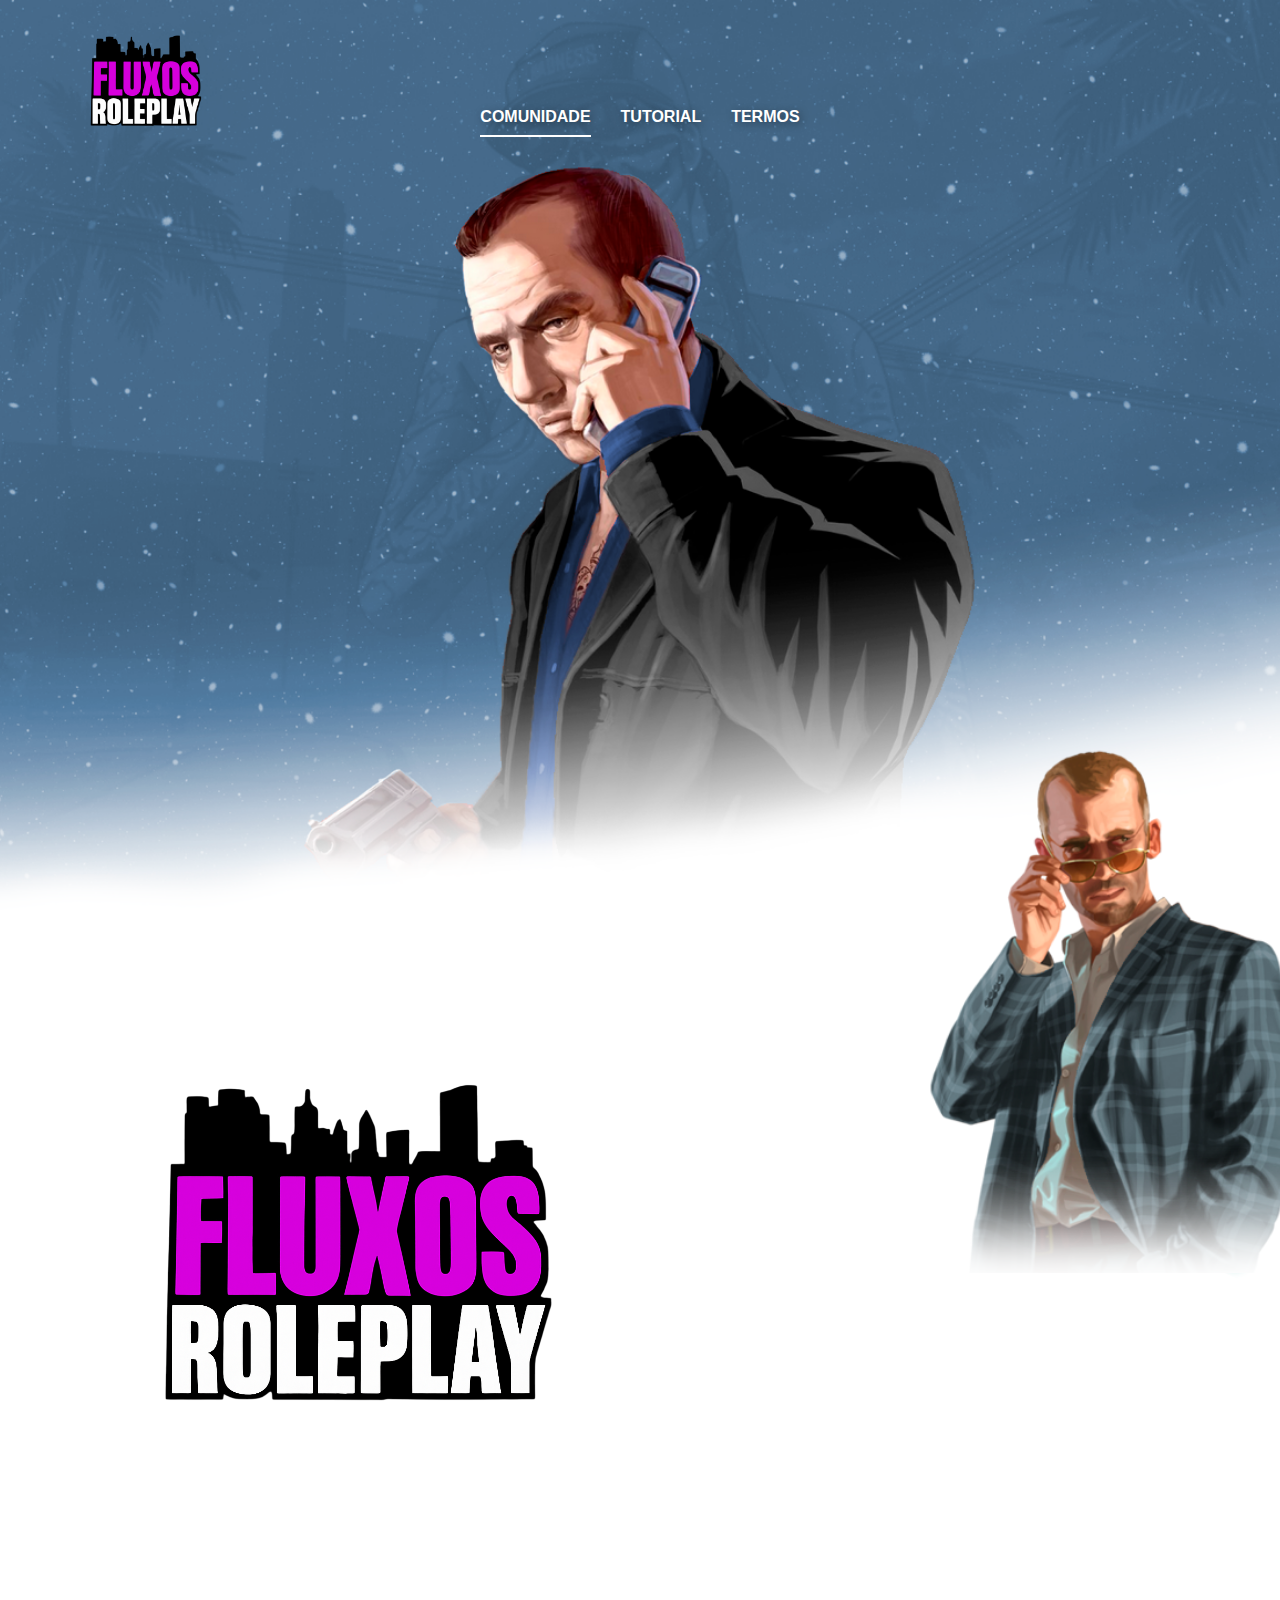
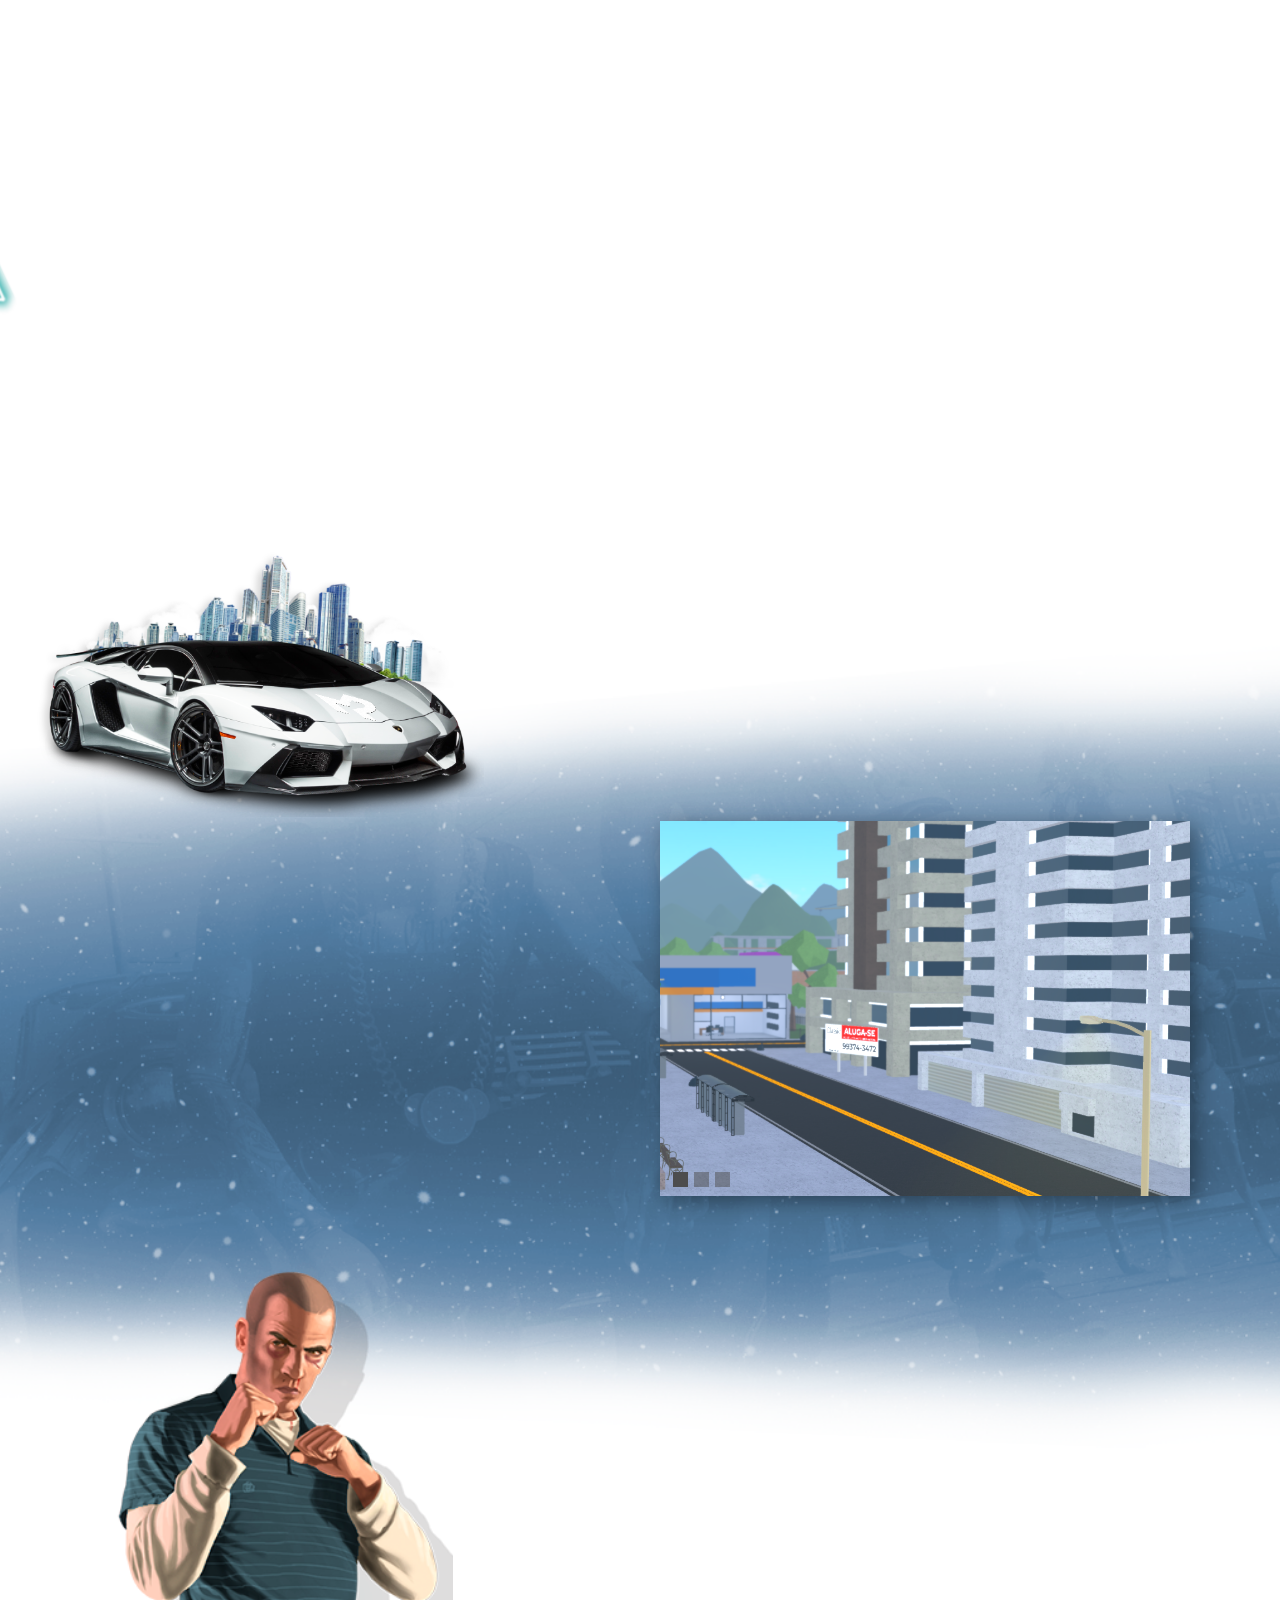
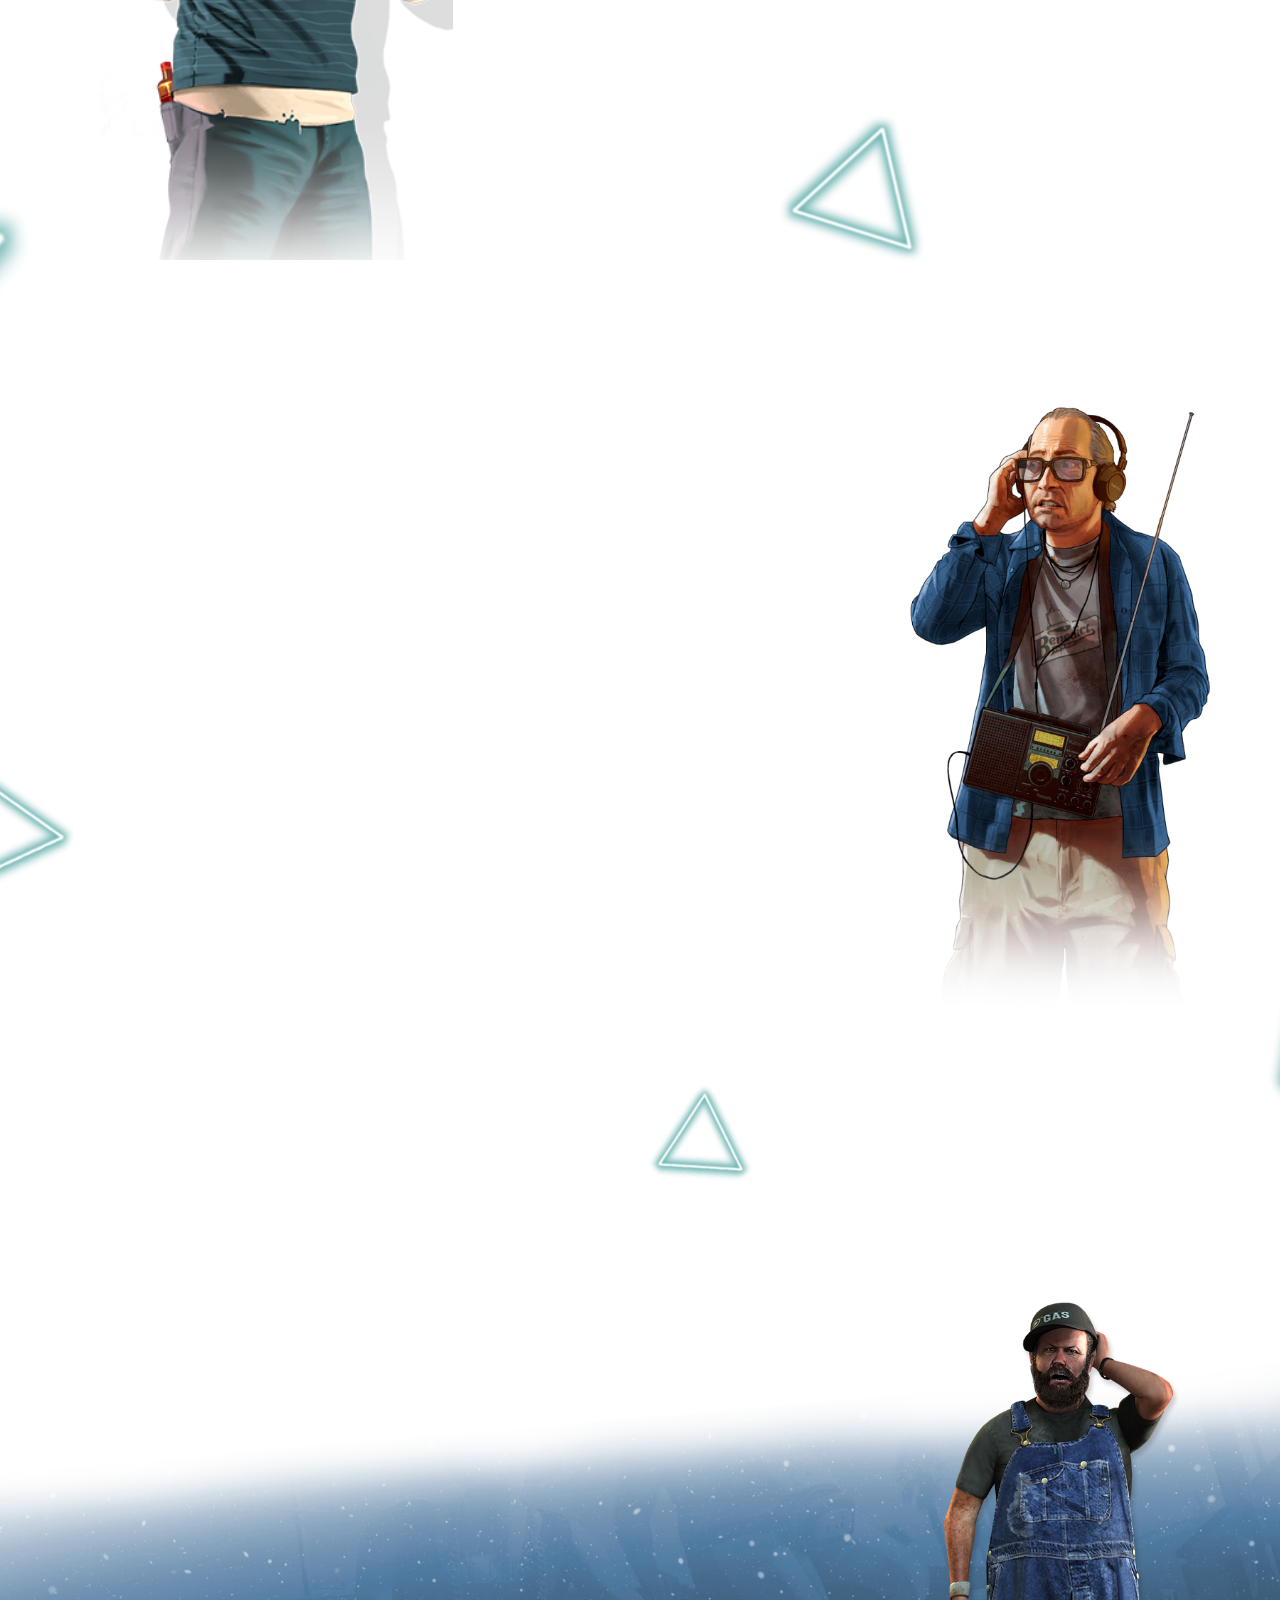
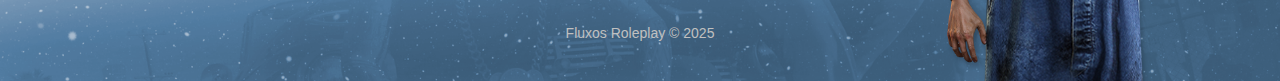
<file: index.html>
﻿<!DOCTYPE html>
<html lang="pt">
  <head>
    <meta name="viewport" content="width=device-width, initial-scale=1.0">
    <meta charset="utf-8">
    <meta name="keywords" content="">
    <meta name="description" content="">
    <meta name="page_type" content="np-template-header-footer-from-plugin">
    <title>✠ Fluxos Roleplay ✠</title>
    <link rel="stylesheet" href="nicepage.css" media="screen">
<link rel="stylesheet" href="Comunidade.css" media="screen">
    <script class="u-script" type="text/javascript" src="jquery.js" defer=""></script>
    <script class="u-script" type="text/javascript" src="nicepage.js" defer=""></script>
    <meta name="generator" content="RolePlay, FluxosRoleplay">
    <meta property="og:title" content="Fluxos Roleplay ">
    
    <link rel="icon" href="images/favicon.png">
    <link id="u-theme-google-font" rel="stylesheet" href="css?family=Roboto:100,100i,300,300i,400,400i,500,500i,700,700i,900,900i|Open+Sans:300,300i,400,400i,600,600i,700,700i,800,800i">
    <link id="u-page-google-font" rel="stylesheet" href="css-1?family=Roboto+Condensed:300,300i,400,400i,700,700i">
    
    <script type="application/ld+json">{
		"@context": "http://schema.org",
		"@type": "Organization",
		"name": "Site11",
		"logo": "images/logo33.png"
}</script>
    <meta name="theme-color" content="#478ac9">
    <meta property="og:description" content="">
    <meta property="og:type" content="website">
  </head>
  <body data-home-page="index.html" data-home-page-title="Comunidade" class="u-body u-overlap"><header class="u-clearfix u-header u-header" id="sec-26df"><div class="u-clearfix u-sheet u-sheet-1">
        <a href="index.html" data-page-id="67859204" class="u-hover-feature u-image u-logo u-image-1" data-image-width="149" data-image-height="66" title="Startseite">
          <img src="images/logo33.png" class="u-logo-image u-logo-image-1">
        </a>
        <nav class="u-menu u-menu-dropdown u-offcanvas u-menu-1">
          <div class="menu-collapse" style="font-size: 1rem; letter-spacing: 0px; font-weight: 700; text-transform: uppercase;">
            <a class="u-button-style u-custom-active-border-color u-custom-active-color u-custom-border u-custom-border-color u-custom-borders u-custom-hover-border-color u-custom-hover-color u-custom-left-right-menu-spacing u-custom-padding-bottom u-custom-text-active-color u-custom-text-color u-custom-text-hover-color u-custom-text-shadow u-custom-top-bottom-menu-spacing u-nav-link u-text-active-palette-1-base u-text-hover-palette-2-base" href="#">
              <svg viewbox="0 0 24 24"><use xmlns:xlink="http://www.w3.org/1999/xlink" xlink:href="#menu-hamburger"></use></svg>
              <svg version="1.1" xmlns="http://www.w3.org/2000/svg" xmlns:xlink="http://www.w3.org/1999/xlink"><defs><symbol id="menu-hamburger" viewbox="0 0 16 16" style="width: 16px; height: 16px;"><rect y="1" width="16" height="2"></rect><rect y="7" width="16" height="2"></rect><rect y="13" width="16" height="2"></rect>
</symbol>
</defs></svg>
            </a>
          </div>
          <div class="u-custom-menu u-nav-container">
            <ul class="u-nav u-spacing-30 u-unstyled u-nav-1"><li class="u-nav-item"><a class="u-border-2 u-border-active-white u-border-hover-grey-25 u-border-no-left u-border-no-right u-border-no-top u-button-style u-nav-link u-text-active-white u-text-hover-grey-25 u-text-white" href="index.html" style="padding: 10px 0px; text-shadow: 2px 2px 8px rgba(0,0,0,0.4);">Comunidade</a>
</li><li class="u-nav-item"><a class="u-border-2 u-border-active-white u-border-hover-grey-25 u-border-no-left u-border-no-right u-border-no-top u-button-style u-nav-link u-text-active-white u-text-hover-grey-25 u-text-white" href="embreve.html" style="padding: 10px 0px; text-shadow: 2px 2px 8px rgba(0,0,0,0.4);">Tutorial</a>
</li><li class="u-nav-item"><a class="u-border-2 u-border-active-white u-border-hover-grey-25 u-border-no-left u-border-no-right u-border-no-top u-button-style u-nav-link u-text-active-white u-text-hover-grey-25 u-text-white" href="embreve.html" style="padding: 10px 0px; text-shadow: 2px 2px 8px rgba(0,0,0,0.4);">Termos</a>
</li></ul>
          </div>
          <div class="u-custom-menu u-nav-container-collapse">
            <div class="u-black u-container-style u-inner-container-layout u-opacity u-opacity-95 u-sidenav">
              <div class="u-inner-container-layout u-sidenav-overflow">
                <div class="u-menu-close"></div>
                <ul class="u-align-center u-nav u-popupmenu-items u-unstyled u-nav-2"><li class="u-nav-item"><a class="u-button-style u-nav-link" href="index.html" style="padding: 10px 0px; text-shadow: 2px 2px 8px rgba(0,0,0,0.4);">Comunidade</a>
</li><li class="u-nav-item"><a class="u-button-style u-nav-link" href="embreve.html" style="padding: 10px 0px; text-shadow: 2px 2px 8px rgba(0,0,0,0.4);">Tutorial</a>
</li><li class="u-nav-item"><a class="u-button-style u-nav-link" href="embreve.html" style="padding: 10px 0px; text-shadow: 2px 2px 8px rgba(0,0,0,0.4);">Termos</a>
</li></ul>
              </div>
            </div>
            <div class="u-black u-menu-overlay u-opacity u-opacity-70"></div>
          </div>
        </nav>
      </div></header>
    <section class="skrollable u-clearfix u-image u-section-1" id="sec-89bc" data-image-width="1920" data-image-height="1079">
      <div class="u-clearfix u-sheet u-sheet-1">
        <div class="u-clearfix u-expanded-width u-layout-wrap u-layout-wrap-1">
          <div class="u-layout">
            <div class="u-layout-row">
              <div class="u-align-left u-container-style u-layout-cell u-size-30 u-layout-cell-1">
                <div class="u-container-layout u-container-layout-1"></div>
              </div>
              <div class="u-container-style u-layout-cell u-size-30 u-layout-cell-2">
                <div class="u-container-layout u-container-layout-2">
              <!--    <h1 class="u-custom-font u-font-roboto-condensed u-text u-text-default u-text-white u-text-1" data-animation-name="jackInTheBox" data-animation-duration="1000" data-animation-direction="">COMING SOON...</h1>
                  <h6 class="u-custom-font u-font-roboto-condensed u-text u-text-default u-text-grey-25 u-text-2" data-animation-name="jackInTheBox" data-animation-duration="1000" data-animation-direction="" data-animation-delay="250">ESTAMOS NO MOMENTO EM&nbsp;<br>FASE BETA -->
                  </h6>
                </div>
              </div>
            </div>
          </div>
        </div>
      </div>
    </section>
    <section class="u-clearfix u-image u-section-2" id="sec-9128" data-image-width="1920" data-image-height="1079">
      <div class="u-clearfix u-sheet u-sheet-1">
        <div class="u-clearfix u-expanded-width u-layout-wrap u-layout-wrap-1">
          <div class="u-layout">
            <div class="u-layout-row">
              <div class="u-container-style u-layout-cell u-size-30 u-layout-cell-1">
                <div class="u-container-layout u-valign-bottom u-container-layout-1">
                  <img class="u-hover-feature u-image u-image-default u-preserve-proportions u-image-1" src="images/WIEwerdeichgewhitelisted.png" alt="" data-image-width="500" data-image-height="500">
                </div>
              </div>
              <div class="u-container-style u-layout-cell u-size-30 u-layout-cell-2">
                <div class="u-container-layout u-container-layout-2">
                  <img class="u-image u-image-default u-image-2" src="images/TheDimitri.png" alt="" data-image-width="350" data-image-height="479">
                  <img class="u-image u-image-default u-image-3" src="images/Lighting8.png" alt="" data-image-width="1280" data-image-height="720">
                </div>
              </div>
            </div>
          </div>
        </div>
        <div class="u-container-style u-group u-hover-feature u-image u-shape-rectangle u-image-4" data-image-width="1920" data-image-height="1080" data-animation-name="flipIn" data-animation-duration="1000" data-animation-direction="X">
          <div class="u-container-layout u-valign-top u-container-layout-3"></div>
        </div>
        <a href="https://discord.gg/4SWG6Nkv6Y" class="u-border-none u-btn u-btn-round u-button-style u-custom-color-2 u-hover-feature u-radius-11 u-text-body-alt-color u-btn-1" target="_blank" data-animation-name="bounceIn" data-animation-duration="1000" data-animation-delay="0" data-animation-direction="">ENTRAR NO DISCORD</a>
      </div>
      
      
      
    </section>
    <section class="skrollable u-clearfix u-image u-section-3" id="sec-facb" data-image-width="1920" data-image-height="1079">
      <div class="u-clearfix u-sheet u-sheet-1">
        <div class="u-clearfix u-expanded-width u-layout-wrap u-layout-wrap-1">
          <div class="u-layout">
            <div class="u-layout-row">
              <div class="u-container-style u-layout-cell u-size-30 u-layout-cell-1">
                <div class="u-container-layout u-container-layout-1">
                  <img class="u-image u-image-contain u-image-default u-image-1" src="images/details-1-iphone.png" alt="" data-image-width="720" data-image-height="440">
                  <h1 class="u-custom-font u-font-roboto-condensed u-text u-text-default u-text-white u-text-1" data-animation-name="jackInTheBox" data-animation-duration="1000" data-animation-direction="">
                    <span class="u-text-palette-2-light-1">NOVIDADES</span>
                    <br>Sempre Fresquinhas
                  </h1>
                  <h3 class="u-custom-font u-font-roboto-condensed u-text u-text-default u-text-white u-text-2" data-animation-name="jackInTheBox" data-animation-duration="1000" data-animation-delay="250" data-animation-direction="">Dentro do Servidor<br>Podem contar com diversão, &nbsp;<br> Eventos e <span class="u-text-palette-2-light-1">Resources Exclusivos !</span>&nbsp;<br>
                  </h3>
                  <img class="u-image u-image-default u-image-2" src="images/Artwork_de_Ray_Boccino.png" alt="" data-image-width="280" data-image-height="500">
                </div>
              </div>
              <div class="u-container-style u-layout-cell u-size-30 u-layout-cell-2">
                <div class="u-container-layout u-container-layout-2">
                  <div class="u-shape u-shape-rectangle u-shape-1"></div>
                  <div class="u-carousel u-gallery u-gallery-slider u-layout-carousel u-lightbox u-no-transition u-show-text-none u-gallery-1" data-interval="5000" data-u-ride="carousel" id="carousel-5e2f">
                    <ol class="u-carousel-indicators u-carousel-indicators-1">
                      <li data-u-target="#carousel-5e2f" data-u-slide-to="0" class="u-active u-grey-70 u-shape-rectangle" style="width: 15px; height: 15px;"></li>
                      <li data-u-target="#carousel-5e2f" data-u-slide-to="1" class="u-grey-70 u-shape-rectangle" style="width: 15px; height: 15px;"></li>
                      <li data-u-target="#carousel-5e2f" data-u-slide-to="2" class="u-grey-70 u-shape-rectangle" style="width: 15px; height: 15px;"></li>
                    </ol>
                    <div class="u-carousel-inner u-gallery-inner" role="listbox">
                      <div class="u-active u-carousel-item u-gallery-item u-carousel-item-1">
                        <div class="u-back-slide u-back-slide-1" data-image-width="1600" data-image-height="900">
                          <img src="images/DesignohneTitel40.png" alt="" data-image-width="2000" data-image-height="1333" class="u-back-image u-expanded u-back-image-1">
                        </div>
                        <div class="u-align-center u-over-slide u-shading u-valign-bottom u-over-slide-1">
                          <!--<h3 class="u-gallery-heading">Sample Title</h3>-->
                          <!-- <p class="u-gallery-text">Sample Text</p> -->
                        </div>
                      </div>
                      <div class="u-carousel-item u-gallery-item u-carousel-item-2">
                        <div class="u-back-slide" data-image-width="1600" data-image-height="900">
                          <img class="u-back-image u-expanded u-back-image-2" src="images/DesignohneTitel41.png">
                        </div>
                        <div class="u-align-center u-over-slide u-shading u-valign-bottom u-over-slide-2">
                          <!--<h3 class="u-gallery-heading">Sample Title</h3>-->
                          <!--<p class="u-gallery-text">Sample Text</p>-->
                        </div>
                      </div>
                      <div class="u-carousel-item u-gallery-item u-carousel-item-3" data-image-width="500" data-image-height="500">
                        <div class="u-back-slide" data-image-width="1920" data-image-height="1080">
                          <img class="u-back-image u-expanded u-back-image-3" src="images/DesignohneTitel42.png">
                        </div>
                        <div class="u-align-center u-over-slide u-shading u-valign-bottom u-over-slide-3">
                          <h3 class="u-gallery-heading"></h3>
                          <p class="u-gallery-text"></p>
                        </div>
                        <style data-mode="XL"></style>
                        <style data-mode="LG"></style>
                        <style data-mode="MD"></style>
                        <style data-mode="SM"></style>
                        <style data-mode="XS"></style>
                      </div>
                    </div>
                    <a class="u-absolute-vcenter u-carousel-control u-carousel-control-prev u-grey-70 u-hidden u-icon-circle u-opacity u-opacity-70 u-spacing-10 u-text-white u-carousel-control-1" href="#carousel-5e2f" role="button" data-u-slide="prev">
                      <span aria-hidden="true">
                        <svg viewbox="0 0 451.847 451.847"><path d="M97.141,225.92c0-8.095,3.091-16.192,9.259-22.366L300.689,9.27c12.359-12.359,32.397-12.359,44.751,0
c12.354,12.354,12.354,32.388,0,44.748L173.525,225.92l171.903,171.909c12.354,12.354,12.354,32.391,0,44.744
c-12.354,12.365-32.386,12.365-44.745,0l-194.29-194.281C100.226,242.115,97.141,234.018,97.141,225.92z"></path></svg>
                      </span>
                      <span class="sr-only">
                        <svg viewbox="0 0 451.847 451.847"><path d="M97.141,225.92c0-8.095,3.091-16.192,9.259-22.366L300.689,9.27c12.359-12.359,32.397-12.359,44.751,0
c12.354,12.354,12.354,32.388,0,44.748L173.525,225.92l171.903,171.909c12.354,12.354,12.354,32.391,0,44.744
c-12.354,12.365-32.386,12.365-44.745,0l-194.29-194.281C100.226,242.115,97.141,234.018,97.141,225.92z"></path></svg>
                      </span>
                    </a>
                    <a class="u-absolute-vcenter u-carousel-control u-carousel-control-next u-grey-70 u-hidden u-icon-circle u-opacity u-opacity-70 u-spacing-10 u-text-white u-carousel-control-2" href="#carousel-5e2f" role="button" data-u-slide="next">
                      <span aria-hidden="true">
                        <svg viewbox="0 0 451.846 451.847"><path d="M345.441,248.292L151.154,442.573c-12.359,12.365-32.397,12.365-44.75,0c-12.354-12.354-12.354-32.391,0-44.744
L278.318,225.92L106.409,54.017c-12.354-12.359-12.354-32.394,0-44.748c12.354-12.359,32.391-12.359,44.75,0l194.287,194.284
c6.177,6.18,9.262,14.271,9.262,22.366C354.708,234.018,351.617,242.115,345.441,248.292z"></path></svg>
                      </span>
                      <span class="sr-only">
                        <svg viewbox="0 0 451.846 451.847"><path d="M345.441,248.292L151.154,442.573c-12.359,12.365-32.397,12.365-44.75,0c-12.354-12.354-12.354-32.391,0-44.744
L278.318,225.92L106.409,54.017c-12.354-12.359-12.354-32.394,0-44.748c12.354-12.359,32.391-12.359,44.75,0l194.287,194.284
c6.177,6.18,9.262,14.271,9.262,22.366C354.708,234.018,351.617,242.115,345.441,248.292z"></path></svg>
                      </span>
                    </a>
                  </div>
                </div>
              </div>
            </div>
          </div>
        </div>
      </div>
    </section>
    <section class="u-clearfix u-image u-section-4" id="sec-71cf" data-image-width="1440" data-image-height="809">
      <div class="u-clearfix u-sheet u-sheet-1">
        <div class="u-clearfix u-expanded-width u-layout-wrap u-layout-wrap-1">
          <div class="u-layout">
            <div class="u-layout-col">
              <div class="u-container-style u-layout-cell u-size-20 u-layout-cell-1">
                <div class="u-container-layout u-container-layout-1">
                  <img class="u-image u-image-default u-image-1" src="images/Lighting8.png" alt="" data-image-width="1280" data-image-height="720">
                  <img class="u-hover-feature u-image u-image-default u-image-2" src="images/DesignohneTitel1.svg" alt="" data-image-width="1230" data-image-height="693" data-href="https://www.youtube.com/@Primo_do_Geraldinho" data-animation-name="flipIn" data-animation-duration="1000" data-animation-direction="X">
                </div>
              </div>
              <div class="u-container-style u-layout-cell u-size-20 u-layout-cell-2">
                <div class="u-container-layout u-container-layout-2">
                  <img class="u-hover-feature u-image u-image-default u-image-3" src="images/DesignohneTitel2.svg" alt="" data-image-width="1230" data-image-height="693" data-href="embreve.html" data-animation-name="flipIn" data-animation-duration="1000" data-animation-delay="250" data-animation-direction="X">
                </div>
              </div>
              <div class="u-container-style u-layout-cell u-size-20 u-layout-cell-3">
                <div class="u-container-layout u-container-layout-3">
                  <img class="u-image u-image-default u-image-4" src="images/toppng.com-ta-free-download-transparent-ron-gta-v-564x1142.png" alt="" data-image-width="422" data-image-height="854">
                  <img class="u-image u-image-default u-image-5" src="images/Lighting8.png" alt="" data-image-width="1280" data-image-height="720">
                  <img class="u-hover-feature u-image u-image-default u-image-6" src="images/DesignohneTitel3.svg" alt="" data-image-width="1230" data-image-height="693" data-href="embreve.html" data-animation-name="flipIn" data-animation-duration="1000" data-animation-delay="500" data-animation-direction="X" data-target="_blank">
                </div>
              </div>
            </div>
          </div>
        </div>
      </div>
      
      
      
    </section>
    
    
    <footer class="u-align-center u-clearfix u-footer u-image u-footer" id="sec-f3c1" data-image-width="1600" data-image-height="899"><div class="u-clearfix u-sheet u-sheet-1">
        <div class="u-clearfix u-expanded-width u-layout-wrap u-layout-wrap-1">
          <div class="u-layout">
            <div class="u-layout-row">
              <div class="u-container-style u-layout-cell u-size-20 u-layout-cell-1">
                <div class="u-container-layout u-container-layout-1">
                  <h4 class="u-custom-font u-font-roboto-condensed u-hover-feature u-text u-text-grey-30 u-text-1" data-animation-name="flipIn" data-animation-duration="1000" data-animation-direction="X">
                    <span class="u-text-custom-color-2">Fluxos Roleplay</span> é uma comunidade brasileira de roleplay fundada em 2024.
                  </h4>
                  <img class="u-hover-feature u-image u-image-contain u-image-default u-preserve-proportions u-image-1" src="images/logo33.png" alt="" data-image-width="150" data-image-height="66" data-animation-name="flipIn" data-animation-duration="1000" data-animation-direction="X">
                </div>
              </div>
              <div class="u-container-style u-layout-cell u-size-20 u-layout-cell-2">
                <div class="u-container-layout u-container-layout-2">
                  <h6 class="u-custom-font u-font-roboto-condensed u-text u-text-default u-text-grey-25 u-text-2">Fluxos Roleplay © 2025</h6>
                </div>
              </div>
              <div class="u-container-style u-layout-cell u-size-20 u-layout-cell-3">
                <div class="u-container-layout u-valign-bottom u-container-layout-3">
                  <img class="u-image u-image-default u-image-2" src="images/pngkey.com-gta-5-online-logo-1899415.png" alt="" data-image-width="363" data-image-height="578">
                </div>
              </div>
            </div>
          </div>
        </div>
      </div></footer>
  </body>
</html>
</file>
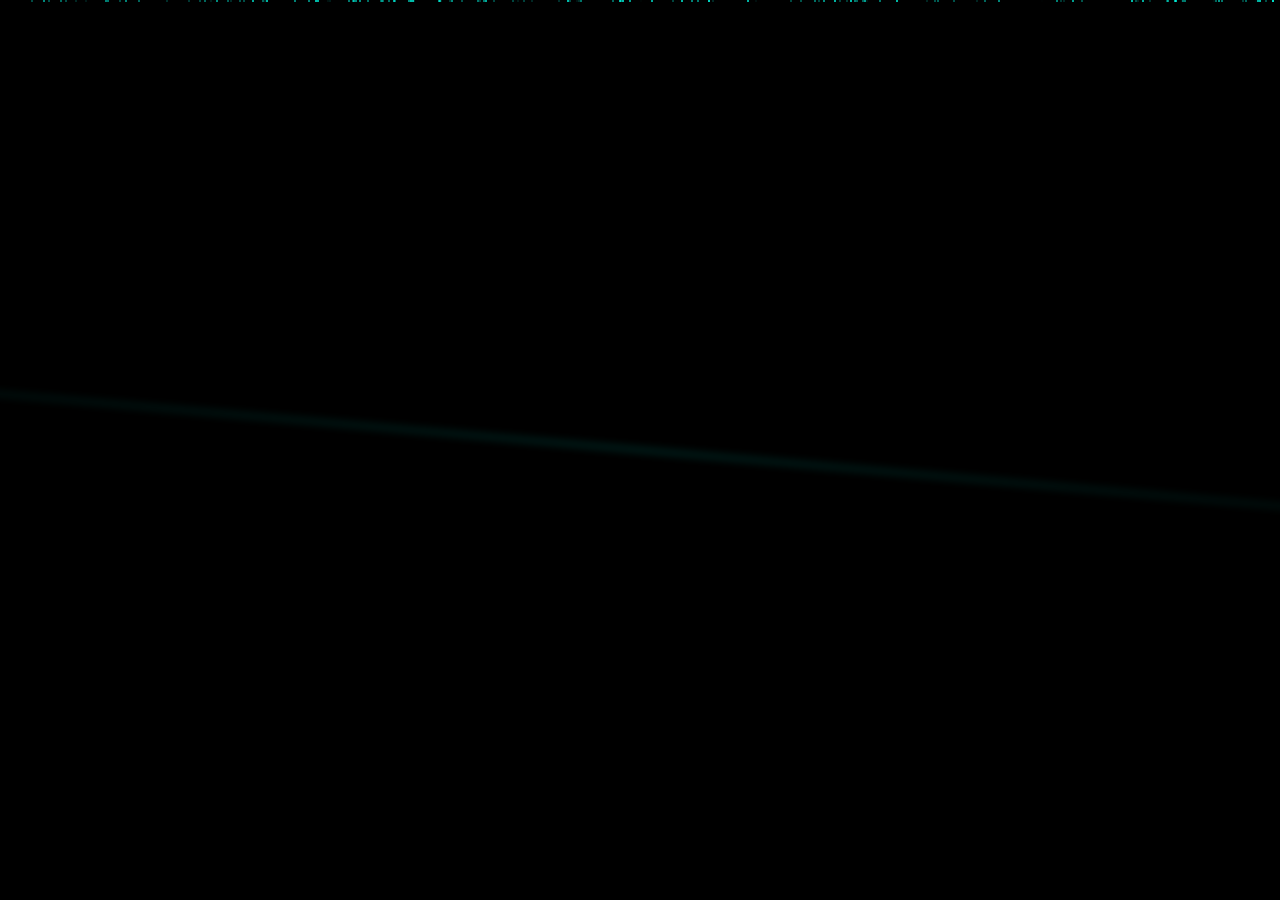
<file: embreve.html>
<!DOCTYPE html>
<html lang="pt-br">
<head>
  <meta charset="UTF-8" />
  <meta name="viewport" content="width=device-width, initial-scale=1.0" />
  <title>EM BREVE</title>
  <style>
    * {
      margin: 0;
      padding: 0;
      box-sizing: border-box;
    }

    body {
      background: #000;
      height: 100vh;
      overflow: hidden;
      font-family: 'Orbitron', sans-serif;
      color: #fff;
      display: flex;
      align-items: center;
      justify-content: center;
      perspective: 1000px;
    }

    .container {
      position: relative;
      text-align: center;
      z-index: 2;
      animation: enter 3s ease-out forwards;
      opacity: 0;
    }

    h1 {
      font-size: 6rem;
      color: #00ffe7;
      text-transform: uppercase;
      letter-spacing: 10px;
      text-shadow:
        0 0 10px #00ffe7,
        0 0 20px #00ffe7,
        0 0 40px #00f0ff,
        0 0 80px #00f0ff;
      transform: rotateX(30deg) scale(0.8);
      animation: pulse 3s infinite alternate ease-in-out;
    }

    @keyframes enter {
      0% {
        transform: translateY(50px);
        opacity: 0;
      }
      100% {
        transform: translateY(0);
        opacity: 1;
      }
    }

    @keyframes pulse {
      0% {
        text-shadow: 0 0 10px #00ffe7, 0 0 20px #00ffe7;
      }
      100% {
        text-shadow: 0 0 30px #00fff2, 0 0 60px #00fff2;
      }
    }

    .fog {
      position: absolute;
      top: 0;
      left: 0;
      width: 100%;
      height: 100%;
      background: url('https://www.transparenttextures.com/patterns/fog.png');
      opacity: 0.07;
      animation: drift 60s linear infinite;
      z-index: 1;
    }

    @keyframes drift {
      0% { background-position: 0 0; }
      100% { background-position: 1000px 0; }
    }

    .particles {
      position: absolute;
      width: 100%;
      height: 100%;
      overflow: hidden;
      top: 0;
      left: 0;
      z-index: 0;
      pointer-events: none;
    }

    .particle {
      position: absolute;
      width: 2px;
      height: 2px;
      background: #00ffe7;
      border-radius: 50%;
      animation: rise 10s linear infinite;
      opacity: 0.5;
    }

    @keyframes rise {
      0% {
        transform: translateY(100vh) scale(0.5);
        opacity: 0;
      }
      50% {
        opacity: 1;
      }
      100% {
        transform: translateY(-10vh) scale(1.5);
        opacity: 0;
      }
    }

    .flare {
      position: absolute;
      top: 50%;
      left: 50%;
      width: 200%;
      height: 4px;
      background: linear-gradient(90deg, transparent, #00ffe7, transparent);
      transform: translate(-50%, -50%) rotate(5deg);
      filter: blur(4px);
      opacity: 0.2;
      animation: shine 4s infinite ease-in-out;
    }

    @keyframes shine {
      0%, 100% { transform: translate(-50%, -50%) rotate(5deg) scaleX(1); opacity: 0.2; }
      50% { transform: translate(-50%, -50%) rotate(5deg) scaleX(1.3); opacity: 0.5; }
    }
  </style>
  <link href="https://fonts.googleapis.com/css2?family=Orbitron:wght@600&display=swap" rel="stylesheet">
</head>
<body>
  <div class="flare"></div>
  <div class="fog"></div>
  <div class="container">
    <h1>EM BREVE</h1>
  </div>
  <div class="particles" id="particles"></div>

  <script>
    const container = document.getElementById('particles');

    for (let i = 0; i < 150; i++) {
      const p = document.createElement('div');
      p.classList.add('particle');
      p.style.left = Math.random() * 100 + 'vw';
      p.style.animationDelay = Math.random() * 10 + 's';
      p.style.opacity = Math.random();
      container.appendChild(p);
    }
  </script>
</body>
</html>
</file>
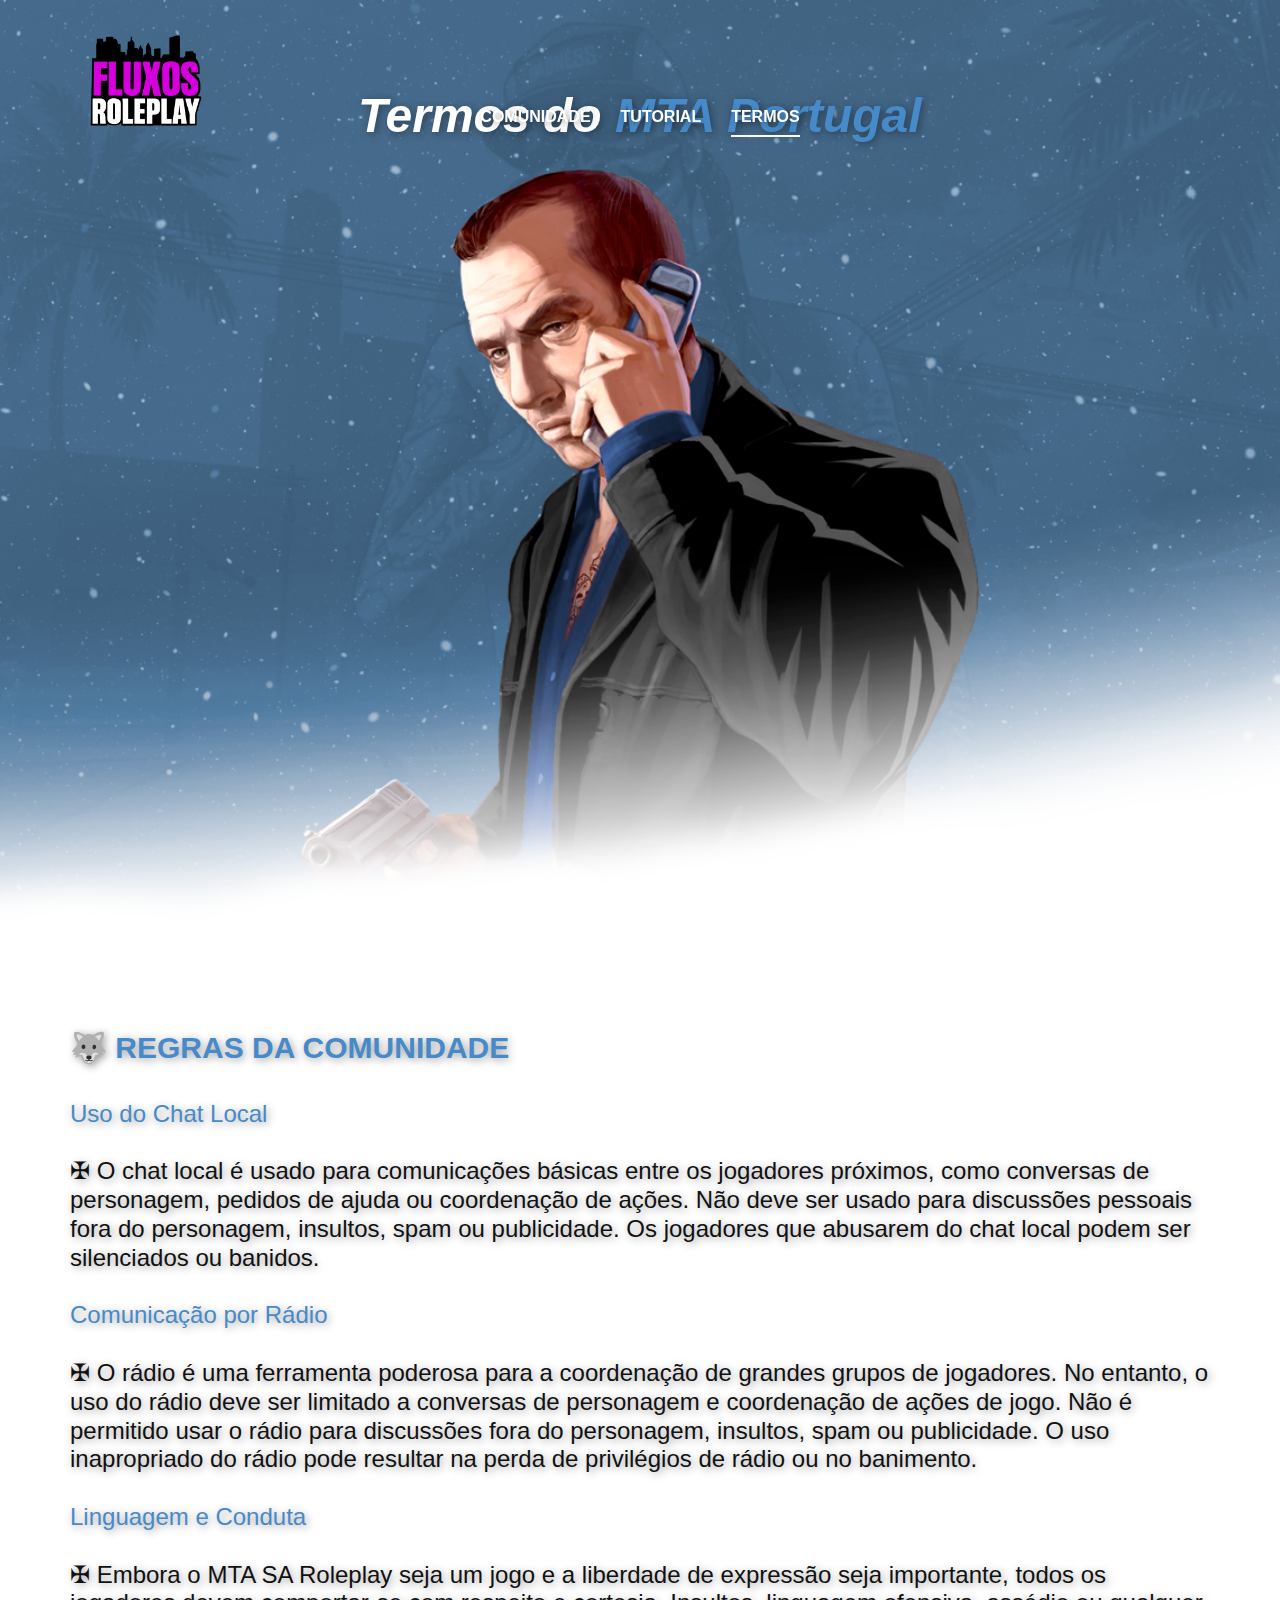
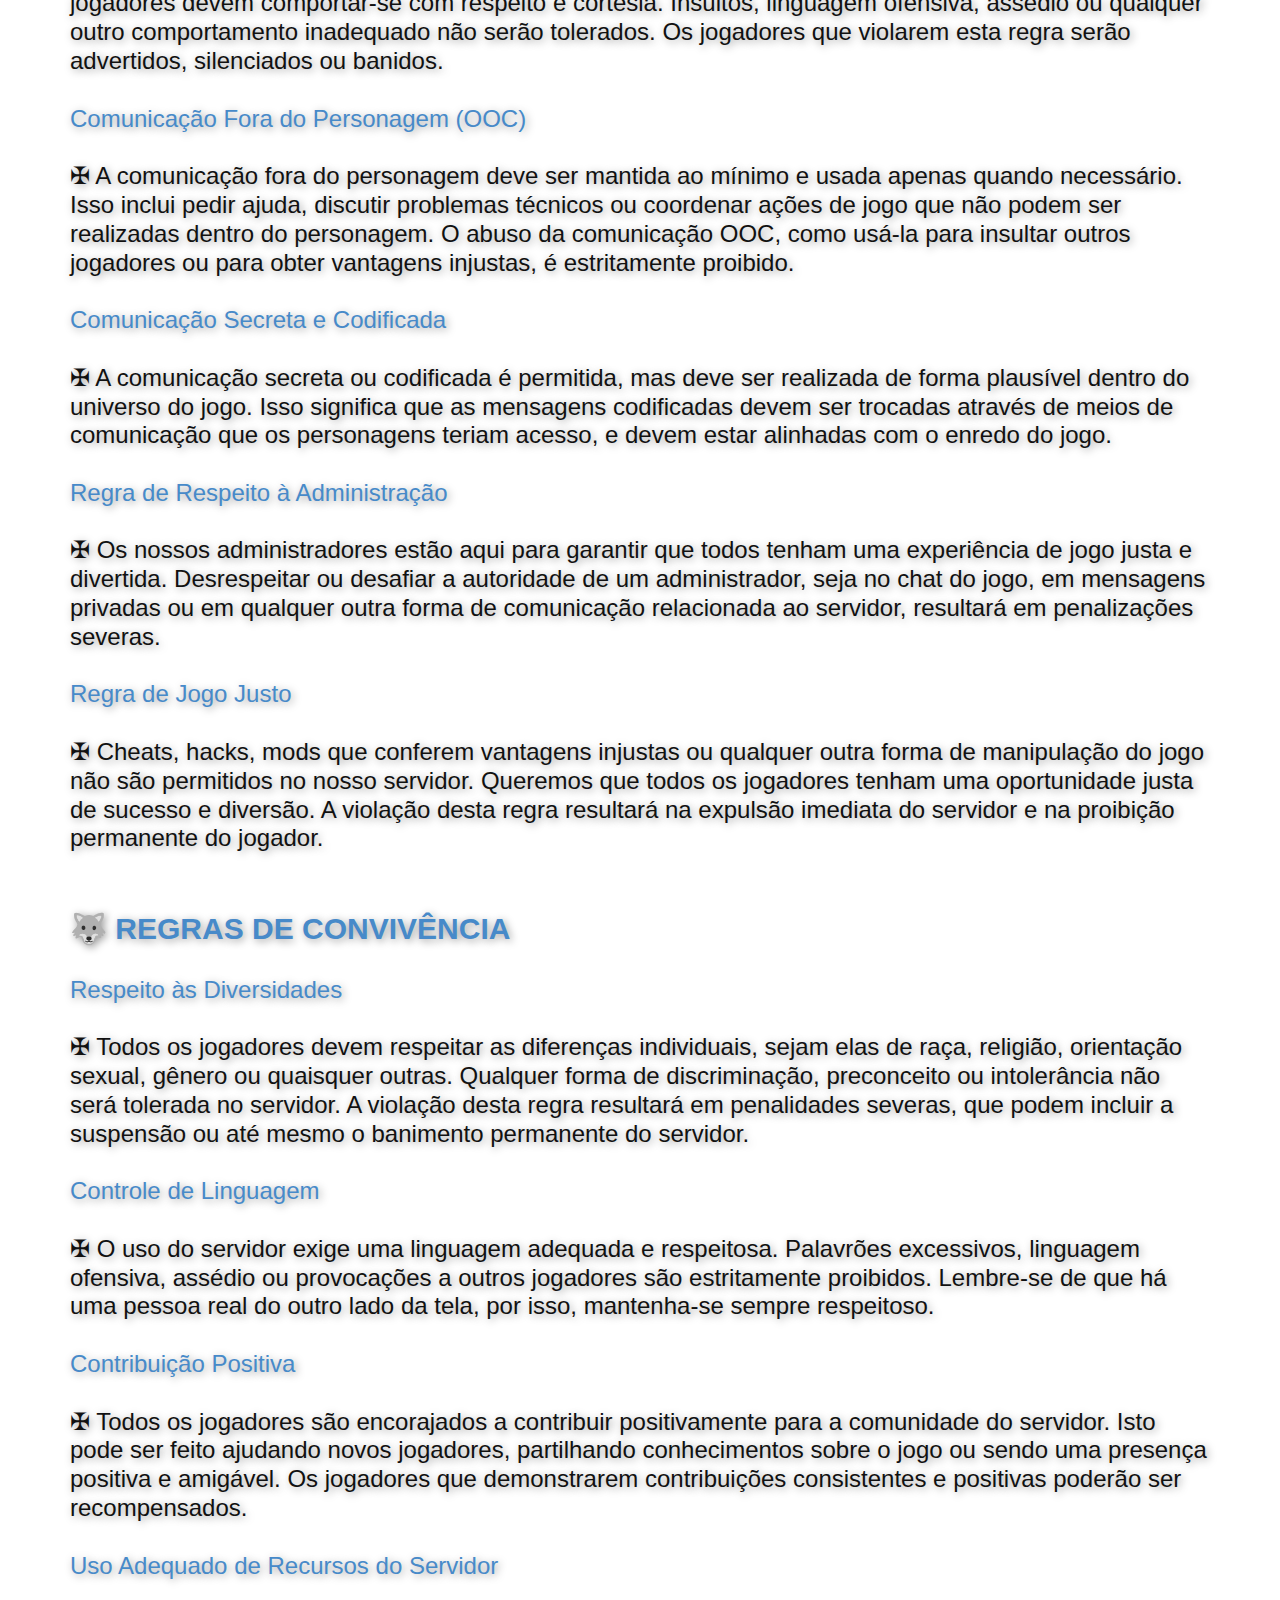
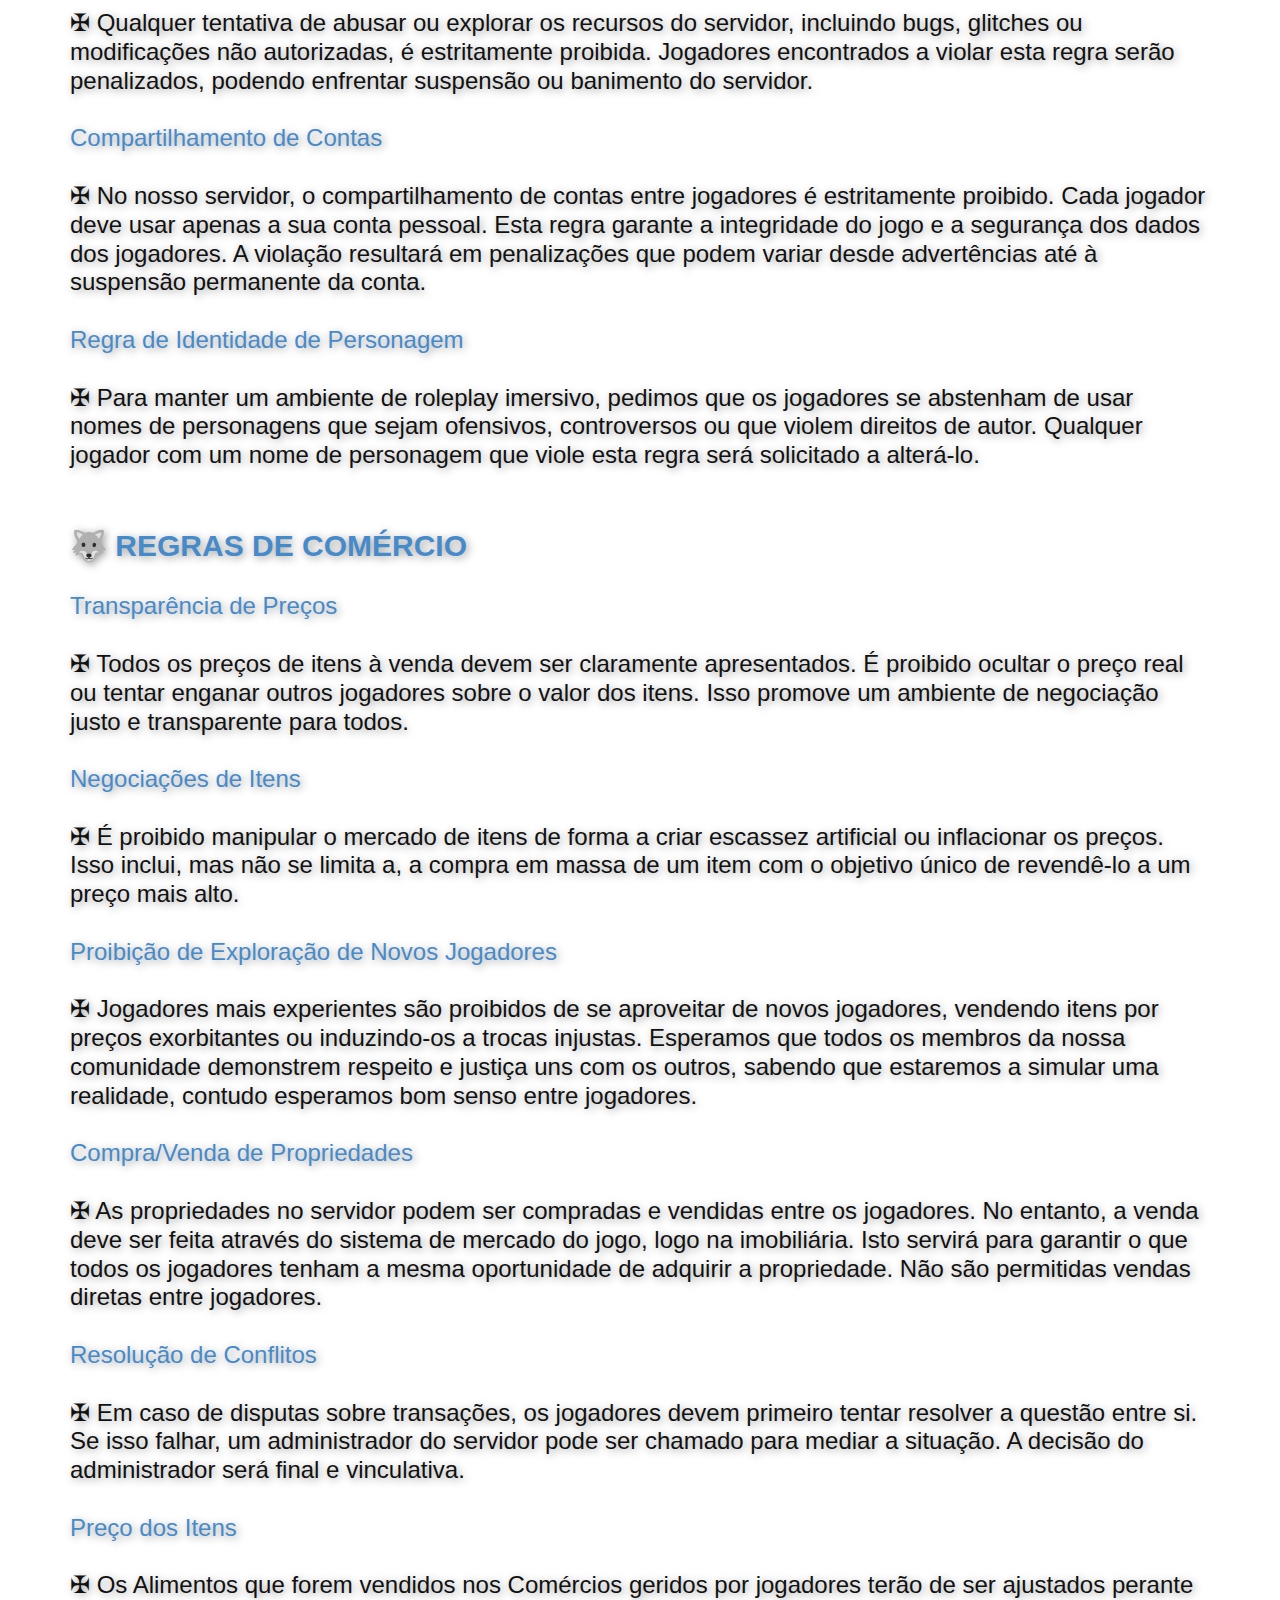
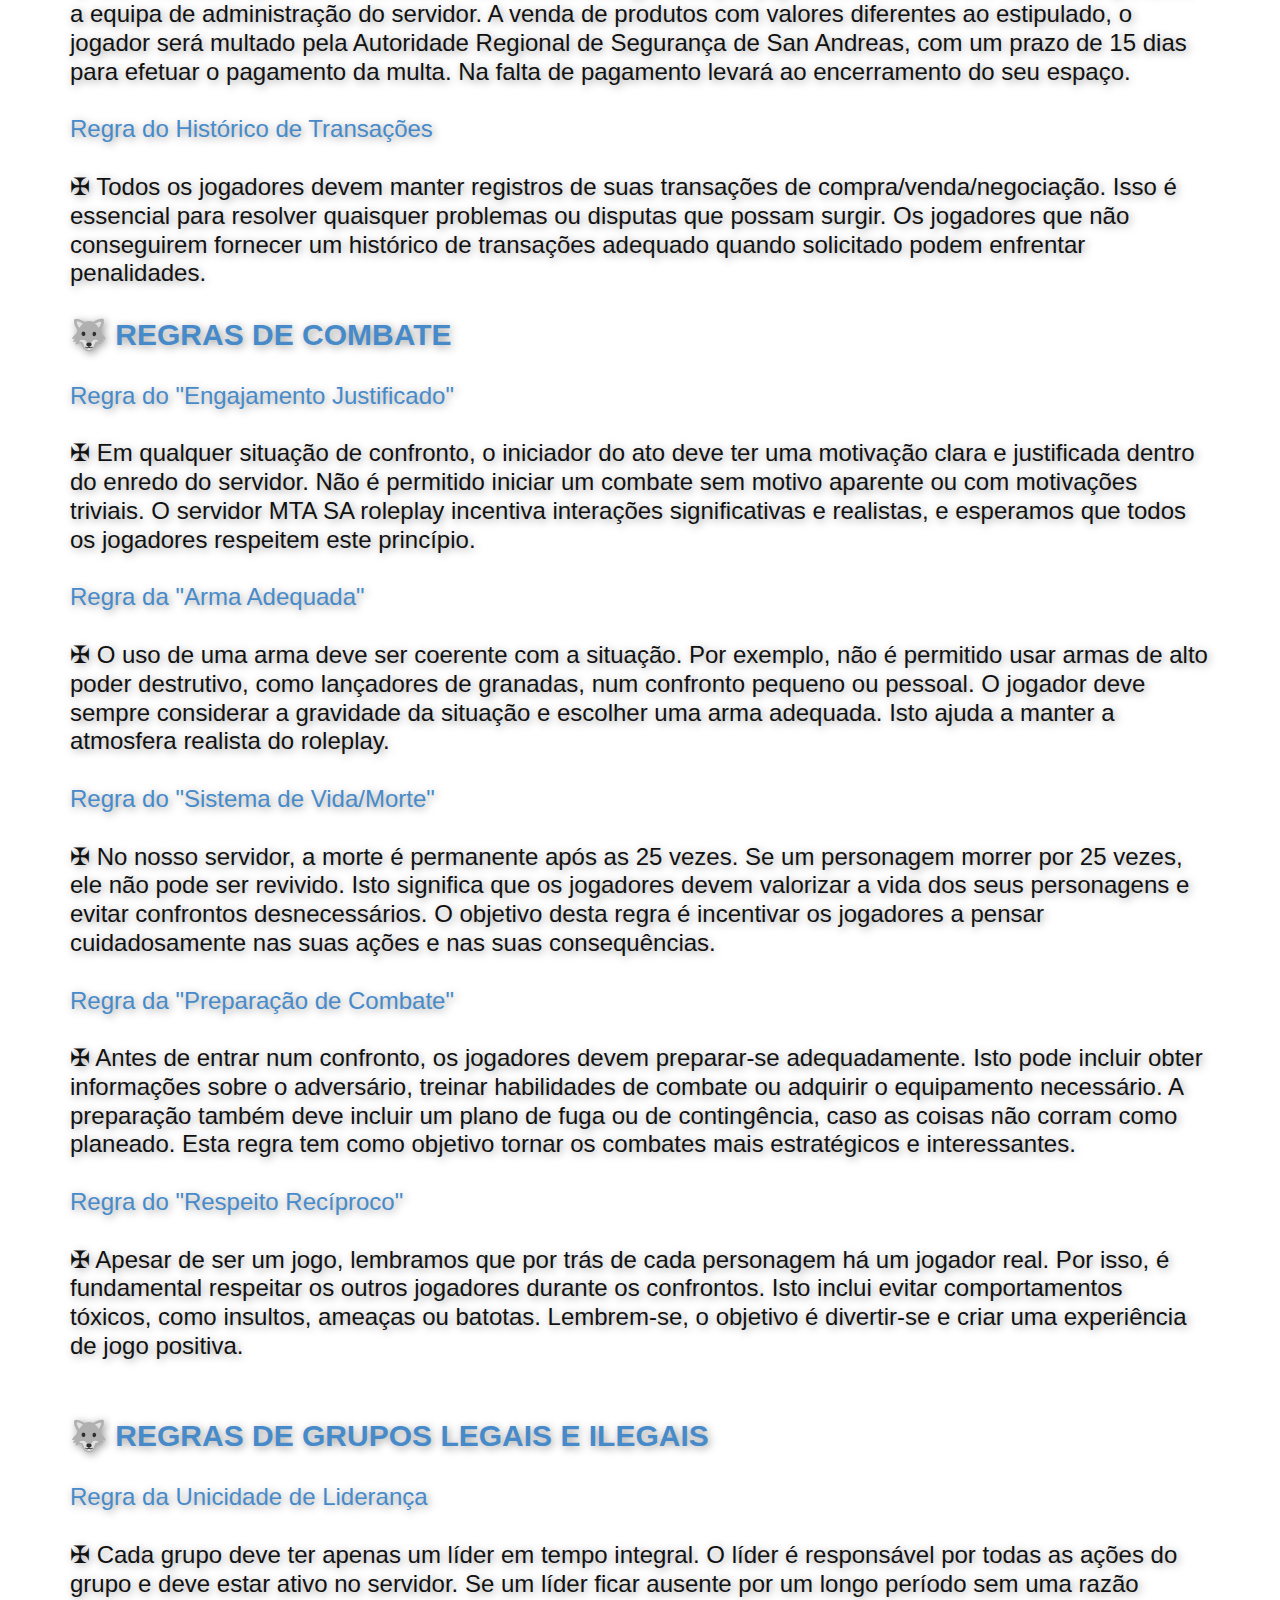
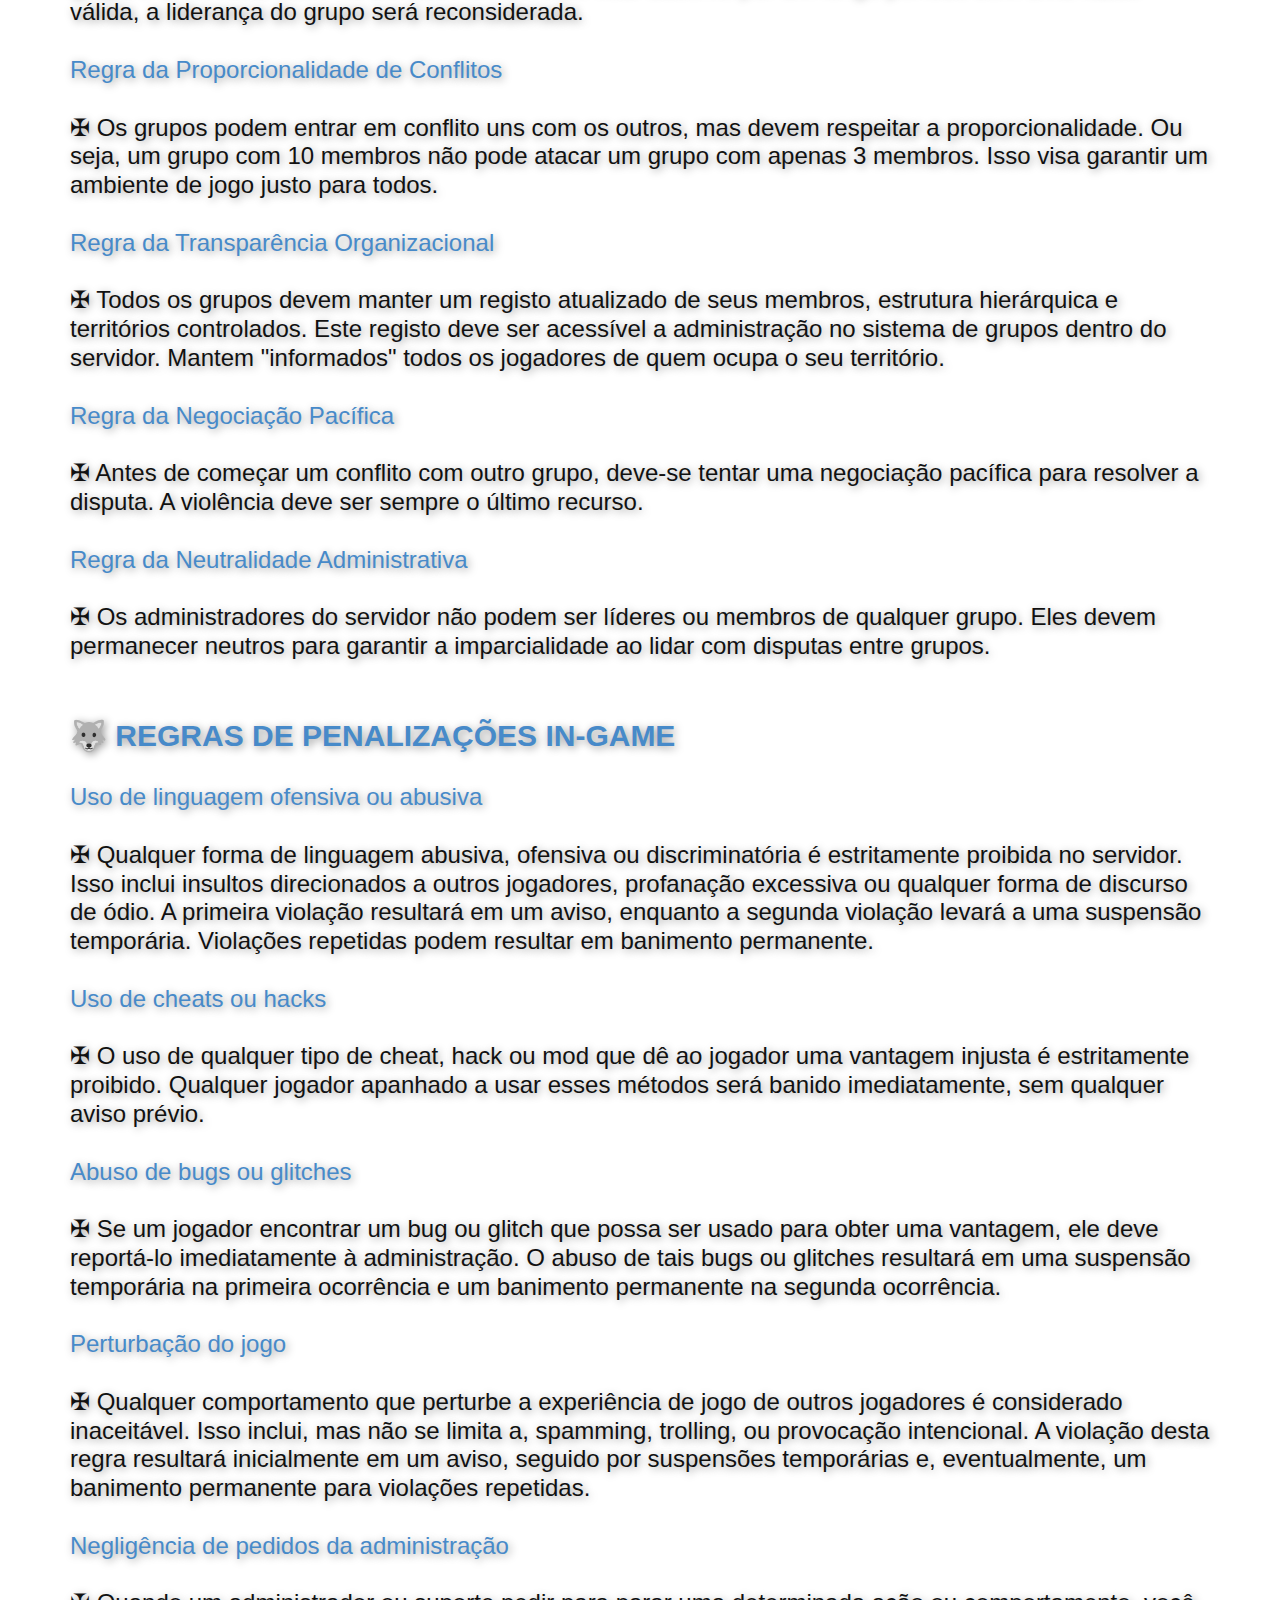
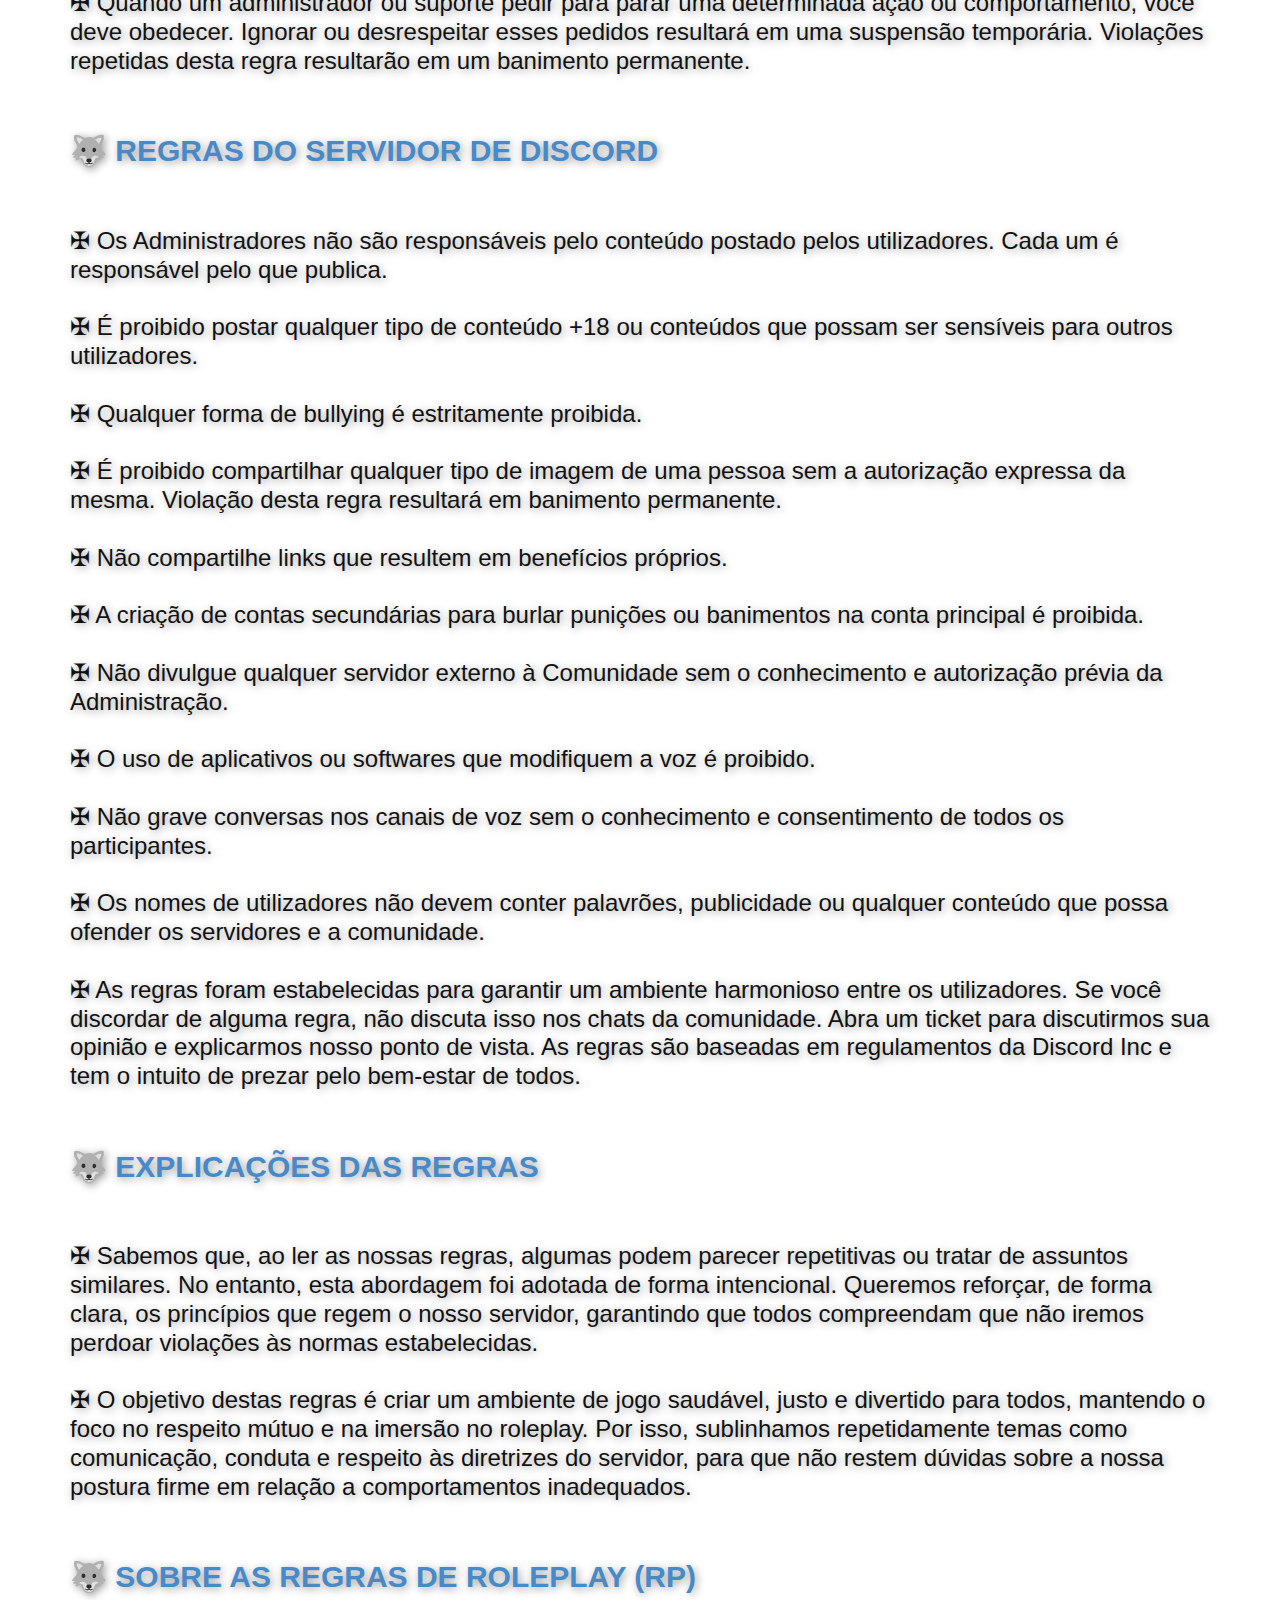
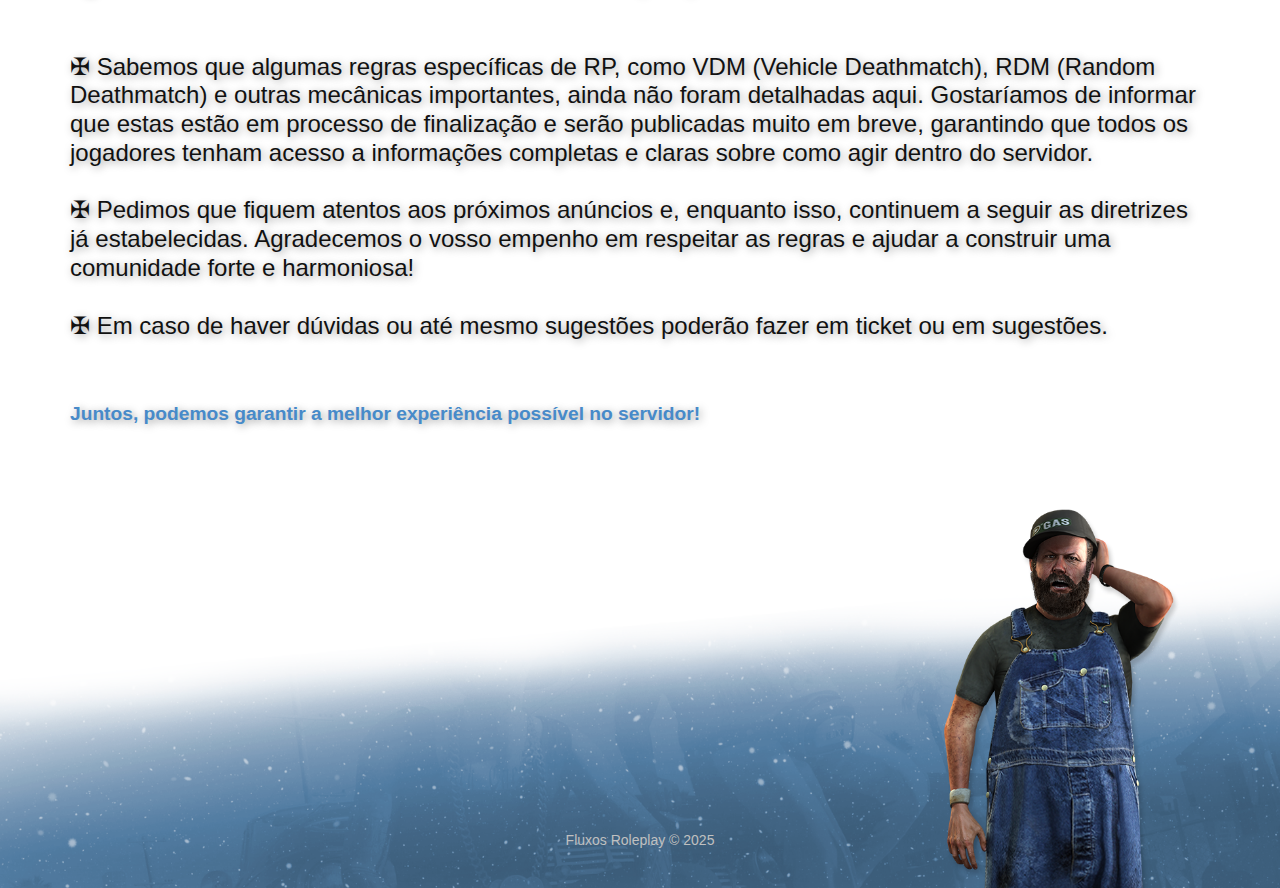
<file: termos.html>
﻿<!DOCTYPE html>
<html style="font-size: 16px;" lang="pt">
  <head>
    <meta name="viewport" content="width=device-width, initial-scale=1.0">
    <meta charset="utf-8">
    <meta name="keywords" content="">
    <meta name="description" content="">
    <meta name="page_type" content="np-template-header-footer-from-plugin">
    <title>Termos</title>
    <link rel="stylesheet" href="nicepage.css" media="screen">
<link rel="stylesheet" href="termos.css" media="screen">
    <script class="u-script" type="text/javascript" src="jquery.js" defer=""></script>
    <script class="u-script" type="text/javascript" src="nicepage.js" defer=""></script>
    <meta name="generator" content="RolePlay, Qx, FiveM">
    <meta property="og:title" content="Qx - Roleplay ">
    <link rel="icon" href="images/favicon.png">
    <link id="u-theme-google-font" rel="stylesheet" href="css?family=Roboto:100,100i,300,300i,400,400i,500,500i,700,700i,900,900i|Open+Sans:300,300i,400,400i,600,600i,700,700i,800,800i">
    <link id="u-page-google-font" rel="stylesheet" href="css-1?family=Roboto+Condensed:300,300i,400,400i,700,700i">
    
    
    
    <script type="application/ld+json">{
		"@context": "http://schema.org",
		"@type": "Organization",
		"name": "Site11",
		"logo": "images/logo33.png"
}</script>
    <meta name="theme-color" content="#478ac9">
    <meta property="og:description" content="">
    <meta property="og:type" content="website">
  </head>
  <body class="u-body u-overlap"><header class="u-clearfix u-header u-header" id="sec-26df"><div class="u-clearfix u-sheet u-sheet-1">
        <a href="index.html" data-page-id="67859204" class="u-hover-feature u-image u-logo u-image-1" data-image-width="149" data-image-height="66" title="Startseite">
          <img src="images/logo33.png" class="u-logo-image u-logo-image-1">
        </a>
        <nav class="u-menu u-menu-dropdown u-offcanvas u-menu-1">
          <div class="menu-collapse" style="font-size: 1rem; letter-spacing: 0px; font-weight: 700; text-transform: uppercase;">
            <a class="u-button-style u-custom-active-border-color u-custom-active-color u-custom-border u-custom-border-color u-custom-borders u-custom-hover-border-color u-custom-hover-color u-custom-left-right-menu-spacing u-custom-padding-bottom u-custom-text-active-color u-custom-text-color u-custom-text-hover-color u-custom-text-shadow u-custom-top-bottom-menu-spacing u-nav-link u-text-active-palette-1-base u-text-hover-palette-2-base" href="#">
              <svg viewbox="0 0 24 24"><use xmlns:xlink="http://www.w3.org/1999/xlink" xlink:href="#menu-hamburger"></use></svg>
              <svg version="1.1" xmlns="http://www.w3.org/2000/svg" xmlns:xlink="http://www.w3.org/1999/xlink"><defs><symbol id="menu-hamburger" viewbox="0 0 16 16" style="width: 16px; height: 16px;"><rect y="1" width="16" height="2"></rect><rect y="7" width="16" height="2"></rect><rect y="13" width="16" height="2"></rect>
</symbol>
</defs></svg>
            </a>
          </div>
          <div class="u-custom-menu u-nav-container">
            <ul class="u-nav u-spacing-30 u-unstyled u-nav-1"><li class="u-nav-item"><a class="u-border-2 u-border-active-white u-border-hover-grey-25 u-border-no-left u-border-no-right u-border-no-top u-button-style u-nav-link u-text-active-white u-text-hover-grey-25 u-text-white" href="index.html" style="padding: 10px 0px; text-shadow: 2px 2px 8px rgba(0,0,0,0.4);">Comunidade</a>
</li><li class="u-nav-item"><a class="u-border-2 u-border-active-white u-border-hover-grey-25 u-border-no-left u-border-no-right u-border-no-top u-button-style u-nav-link u-text-active-white u-text-hover-grey-25 u-text-white" href="embreve.html" style="padding: 10px 0px; text-shadow: 2px 2px 8px rgba(0,0,0,0.4);">Tutorial</a>
</li><li class="u-nav-item"><a class="u-border-2 u-border-active-white u-border-hover-grey-25 u-border-no-left u-border-no-right u-border-no-top u-button-style u-nav-link u-text-active-white u-text-hover-grey-25 u-text-white" href="embreve.html" style="padding: 10px 0px; text-shadow: 2px 2px 8px rgba(0,0,0,0.4);">Termos</a>
</li></ul>
          </div>
          <div class="u-custom-menu u-nav-container-collapse">
            <div class="u-black u-container-style u-inner-container-layout u-opacity u-opacity-95 u-sidenav">
              <div class="u-inner-container-layout u-sidenav-overflow">
                <div class="u-menu-close"></div>
                <ul class="u-align-center u-nav u-popupmenu-items u-unstyled u-nav-2"><li class="u-nav-item"><a class="u-button-style u-nav-link" href="index.html" style="padding: 10px 0px; text-shadow: 2px 2px 8px rgba(0,0,0,0.4);">Comunidade</a>
</li><li class="u-nav-item"><a class="u-button-style u-nav-link" href="embreve.html" style="padding: 10px 0px; text-shadow: 2px 2px 8px rgba(0,0,0,0.4);">Tutorial</a>
</li><li class="u-nav-item"><a class="u-button-style u-nav-link" href="embreve.html" style="padding: 10px 0px; text-shadow: 2px 2px 8px rgba(0,0,0,0.4);">Termos</a>
</li></ul>
              </div>
            </div>
            <div class="u-black u-menu-overlay u-opacity u-opacity-70"></div>
          </div>
        </nav>
      </div></header>
    <section class="skrollable u-clearfix u-image u-section-1" id="sec-89bc" data-image-width="1920" data-image-height="1079">
      <div class="u-clearfix u-expanded-width u-layout-wrap u-layout-wrap-1">
        <div class="u-layout">
          <div class="u-layout-row">
            <div class="u-container-style u-layout-cell u-size-60 u-layout-cell-1">
              <div class="u-container-layout u-valign-top u-container-layout-1">
                <h1 class="u-text u-text-body-alt-color u-text-default u-text-1" data-animation-name="bounceIn" data-animation-duration="1000" data-animation-direction="">Termos do <span class="u-text-custom-color-2">MTA Portugal</span>
                </h1>
              </div>
            </div>
          </div>
        </div>
      </div>
    </section>
    <section class="u-clearfix u-image u-section-2" id="sec-9128" data-image-width="1920" data-image-height="1079">
      <div class="u-clearfix u-sheet u-sheet-1">
        <div class="u-clearfix u-expanded-width u-layout-wrap u-layout-wrap-1">
          <div class="u-layout">
            <div class="u-layout-row">
              <div class="u-align-left u-container-style u-layout-cell u-size-30 u-layout-cell-1">
                <div class="u-container-layout u-container-layout-1">
                  <h1 class="u-text u-text-1">
                    <span style="font-size: 1.875rem; font-weight: 700;">🐺 <span class="u-text-custom-color-2">Regras da Comunidade</span>&nbsp; 
                    </span>
                    <br>
                  </h1>
                  <h4 class="u-text u-text-2">
                    <span style="font-size: 1.5rem;" class="u-text-custom-color-2">Uso do Chat Local</span><br>
                    <br>✠ O chat local é usado para comunicações básicas entre os jogadores próximos, como conversas de personagem, pedidos de ajuda ou coordenação de ações. Não deve ser usado para discussões pessoais fora do personagem, insultos, spam ou publicidade. Os jogadores que abusarem do chat local podem ser silenciados ou banidos.<br>
                    <br>
                    <span style="font-size: 1.5rem;" class="u-text-custom-color-2">Comunicação por Rádio</span><br>
                    <br>✠ O rádio é uma ferramenta poderosa para a coordenação de grandes grupos de jogadores. No entanto, o uso do rádio deve ser limitado a conversas de personagem e coordenação de ações de jogo. Não é permitido usar o rádio para discussões fora do personagem, insultos, spam ou publicidade. O uso inapropriado do rádio pode resultar na perda de privilégios de rádio ou no banimento.<br>
                    <br>
                    <span style="font-size: 1.5rem;" class="u-text-custom-color-2">Linguagem e Conduta</span><br>
                    <br>✠ Embora o MTA SA Roleplay seja um jogo e a liberdade de expressão seja importante, todos os jogadores devem comportar-se com respeito e cortesia. Insultos, linguagem ofensiva, assédio ou qualquer outro comportamento inadequado não serão tolerados. Os jogadores que violarem esta regra serão advertidos, silenciados ou banidos. <br>
                    <br>
                    <span style="font-size: 1.5rem;" class="u-text-custom-color-2">Comunicação Fora do Personagem (OOC)</span><br>
                    <br>✠ A comunicação fora do personagem deve ser mantida ao mínimo e usada apenas quando necessário. Isso inclui pedir ajuda, discutir problemas técnicos ou coordenar ações de jogo que não podem ser realizadas dentro do personagem. O abuso da comunicação OOC, como usá-la para insultar outros jogadores ou para obter vantagens injustas, é estritamente proibido.<br>
                    <br>
                    <span style="font-size: 1.5rem;" class="u-text-custom-color-2">Comunicação Secreta e Codificada</span><br>
                    <br>✠ A comunicação secreta ou codificada é permitida, mas deve ser realizada de forma plausível dentro do universo do jogo. Isso significa que as mensagens codificadas devem ser trocadas através de meios de comunicação que os personagens teriam acesso, e devem estar alinhadas com o enredo do jogo.<br>
                    <br>
                    <span style="font-size: 1.5rem;" class="u-text-custom-color-2">Regra de Respeito à Administração</span><br>
                    <br>✠ Os nossos administradores estão aqui para garantir que todos tenham uma experiência de jogo justa e divertida. Desrespeitar ou desafiar a autoridade de um administrador, seja no chat do jogo, em mensagens privadas ou em qualquer outra forma de comunicação relacionada ao servidor, resultará em penalizações severas.<br>
                    <br>
                    <span style="font-size: 1.5rem;" class="u-text-custom-color-2">Regra de Jogo Justo</span><br>
                    <br>✠ Cheats, hacks, mods que conferem vantagens injustas ou qualquer outra forma de manipulação do jogo não são permitidos no nosso servidor. Queremos que todos os jogadores tenham uma oportunidade justa de sucesso e diversão. A violação desta regra resultará na expulsão imediata do servidor e na proibição permanente do jogador.<br>  
                    <br>
                    <br>
                    <span style="font-size: 1.875rem; font-weight: 700;">🐺 <span class="u-text-custom-color-2">REGRAS DE CONVIVÊNCIA</span>&nbsp;
                  </span>
                    <br>
                    <br>
                    <span style="font-size: 1.5rem;" class="u-text-custom-color-2">Respeito às Diversidades</span><br>
                    <br>✠ Todos os jogadores devem respeitar as diferenças individuais, sejam elas de raça, religião, orientação sexual, gênero ou quaisquer outras. Qualquer forma de discriminação, preconceito ou intolerância não será tolerada no servidor. A violação desta regra resultará em penalidades severas, que podem incluir a suspensão ou até mesmo o banimento permanente do servidor.<br>
                    <br>
                    <span style="font-size: 1.5rem;" class="u-text-custom-color-2">Controle de Linguagem</span><br>
                    <br>✠ O uso do servidor exige uma linguagem adequada e respeitosa. Palavrões excessivos, linguagem ofensiva, assédio ou provocações a outros jogadores são estritamente proibidos. Lembre-se de que há uma pessoa real do outro lado da tela, por isso, mantenha-se sempre respeitoso.<br>
                    <br>
                    <span style="font-size: 1.5rem;" class="u-text-custom-color-2">Contribuição Positiva</span><br>
                    <br>✠ Todos os jogadores são encorajados a contribuir positivamente para a comunidade do servidor. Isto pode ser feito ajudando novos jogadores, partilhando conhecimentos sobre o jogo ou sendo uma presença positiva e amigável. Os jogadores que demonstrarem contribuições consistentes e positivas poderão ser recompensados.<br>
                    <br>
                    <span style="font-size: 1.5rem;" class="u-text-custom-color-2">Uso Adequado de Recursos do Servidor</span><br>
                    <br>✠ Qualquer tentativa de abusar ou explorar os recursos do servidor, incluindo bugs, glitches ou modificações não autorizadas, é estritamente proibida. Jogadores encontrados a violar esta regra serão penalizados, podendo enfrentar suspensão ou banimento do servidor.<br>
                    <br>
                    <span style="font-size: 1.5rem;" class="u-text-custom-color-2">Compartilhamento de Contas</span><br>
                    <br>✠ No nosso servidor, o compartilhamento de contas entre jogadores é estritamente proibido. Cada jogador deve usar apenas a sua conta pessoal. Esta regra garante a integridade do jogo e a segurança dos dados dos jogadores. A violação resultará em penalizações que podem variar desde advertências até à suspensão permanente da conta.<br>
                    <br>
                    <span style="font-size: 1.5rem;" class="u-text-custom-color-2">Regra de Identidade de Personagem</span><br>
                    <br>✠ Para manter um ambiente de roleplay imersivo, pedimos que os jogadores se abstenham de usar nomes de personagens que sejam ofensivos, controversos ou que violem direitos de autor. Qualquer jogador com um nome de personagem que viole esta regra será solicitado a alterá-lo.<br>
                    <br>
                    <br>
                    <span style="font-size: 1.875rem; font-weight: 700;">🐺 <span class="u-text-custom-color-2">REGRAS DE COMÉRCIO</span>&nbsp;
                    </span>
                    <br>
                    <br>
                    <span style="font-size: 1.5rem;" class="u-text-custom-color-2">Transparência de Preços</span><br>
                    <br>✠ Todos os preços de itens à venda devem ser claramente apresentados. É proibido ocultar o preço real ou tentar enganar outros jogadores sobre o valor dos itens. Isso promove um ambiente de negociação justo e transparente para todos.<br>
                    <br>
                    <span style="font-size: 1.5rem;" class="u-text-custom-color-2">Negociações de Itens</span><br>
                    <br>✠ É proibido manipular o mercado de itens de forma a criar escassez artificial ou inflacionar os preços. Isso inclui, mas não se limita a, a compra em massa de um item com o objetivo único de revendê-lo a um preço mais alto.<br>
                    <br>
                    <span style="font-size: 1.5rem;" class="u-text-custom-color-2">Proibição de Exploração de Novos Jogadores</span><br>
                    <br>✠ Jogadores mais experientes são proibidos de se aproveitar de novos jogadores, vendendo itens por preços exorbitantes ou induzindo-os a trocas injustas. Esperamos que todos os membros da nossa comunidade demonstrem respeito e justiça uns com os outros, sabendo que estaremos a simular uma realidade, contudo esperamos bom senso entre jogadores.<br>
                    <br>
                    <span style="font-size: 1.5rem;" class="u-text-custom-color-2">Compra/Venda de Propriedades</span><br>
                    <br>✠ As propriedades no servidor podem ser compradas e vendidas entre os jogadores. No entanto, a venda deve ser feita através do sistema de mercado do jogo, logo na imobiliária. Isto servirá para garantir o que todos os jogadores tenham a mesma oportunidade de adquirir a propriedade. Não são permitidas vendas diretas entre jogadores.<br>
                    <br>
                    <span style="font-size: 1.5rem;" class="u-text-custom-color-2">Resolução de Conflitos</span><br>
                    <br>✠ Em caso de disputas sobre transações, os jogadores devem primeiro tentar resolver a questão entre si. Se isso falhar, um administrador do servidor pode ser chamado para mediar a situação. A decisão do administrador será final e vinculativa.<br>
                    <br>
                    <span style="font-size: 1.5rem;" class="u-text-custom-color-2">Preço dos Itens</span><br>
                    <br>✠ Os Alimentos que forem vendidos nos Comércios geridos por jogadores terão de ser ajustados perante a equipa de administração do servidor. A venda de produtos com valores diferentes ao estipulado, o jogador será multado pela Autoridade Regional de Segurança de San Andreas, com um prazo de 15 dias para efetuar o pagamento da multa. Na falta de pagamento levará ao encerramento do seu espaço.<br>
                    <br>
                    <span style="font-size: 1.5rem;" class="u-text-custom-color-2">Regra do Histórico de Transações</span><br>
                    <br>✠ Todos os jogadores devem manter registros de suas transações de compra/venda/negociação. Isso é essencial para resolver quaisquer problemas ou disputas que possam surgir. Os jogadores que não conseguirem fornecer um histórico de transações adequado quando solicitado podem enfrentar penalidades.
                    <br>
                    <br>
                    <span style="font-size: 1.875rem; font-weight: 700;">🐺 <span class="u-text-custom-color-2">REGRAS DE COMBATE</span>&nbsp;
                    </span>
                    <br>
                    <br>
                    <span style="font-size: 1.5rem;" class="u-text-custom-color-2">Regra do "Engajamento Justificado"</span><br>
                    <br>✠ Em qualquer situação de confronto, o iniciador do ato deve ter uma motivação clara e justificada dentro do enredo do servidor. Não é permitido iniciar um combate sem motivo aparente ou com motivações triviais. O servidor MTA SA roleplay incentiva interações significativas e realistas, e esperamos que todos os jogadores respeitem este princípio.<br>
                    <br>
                    <span style="font-size: 1.5rem;" class="u-text-custom-color-2">Regra da "Arma Adequada"</span><br>
                    <br>✠ O uso de uma arma deve ser coerente com a situação. Por exemplo, não é permitido usar armas de alto poder destrutivo, como lançadores de granadas, num confronto pequeno ou pessoal. O jogador deve sempre considerar a gravidade da situação e escolher uma arma adequada. Isto ajuda a manter a atmosfera realista do roleplay.<br>
                    <br>
                    <span style="font-size: 1.5rem;" class="u-text-custom-color-2">Regra do "Sistema de Vida/Morte"</span><br>
                    <br>✠ No nosso servidor, a morte é permanente após as 25 vezes. Se um personagem morrer por 25 vezes, ele não pode ser revivido. Isto significa que os jogadores devem valorizar a vida dos seus personagens e evitar confrontos desnecessários. O objetivo desta regra é incentivar os jogadores a pensar cuidadosamente nas suas ações e nas suas consequências.<br>
                    <br>
                    <span style="font-size: 1.5rem;" class="u-text-custom-color-2">Regra da "Preparação de Combate"</span><br>
                    <br>✠ Antes de entrar num confronto, os jogadores devem preparar-se adequadamente. Isto pode incluir obter informações sobre o adversário, treinar habilidades de combate ou adquirir o equipamento necessário. A preparação também deve incluir um plano de fuga ou de contingência, caso as coisas não corram como planeado. Esta regra tem como objetivo tornar os combates mais estratégicos e interessantes.<br>
                    <br>
                    <span style="font-size: 1.5rem;" class="u-text-custom-color-2">Regra do "Respeito Recíproco"</span><br>
                    <br>✠ Apesar de ser um jogo, lembramos que por trás de cada personagem há um jogador real. Por isso, é fundamental respeitar os outros jogadores durante os confrontos. Isto inclui evitar comportamentos tóxicos, como insultos, ameaças ou batotas. Lembrem-se, o objetivo é divertir-se e criar uma experiência de jogo positiva.<br>
                    <br>
                    <br>
                    <span style="font-size: 1.875rem; font-weight: 700;">🐺 <span class="u-text-custom-color-2">REGRAS DE GRUPOS LEGAIS E ILEGAIS</span>&nbsp;
                    </span>
                    <br>
                    <br>
                    <span style="font-size: 1.5rem;" class="u-text-custom-color-2">Regra da Unicidade de Liderança</span><br>
                    <br>✠ Cada grupo deve ter apenas um líder em tempo integral. O líder é responsável por todas as ações do grupo e deve estar ativo no servidor. Se um líder ficar ausente por um longo período sem uma razão válida, a liderança do grupo será reconsiderada.<br>
                    <br>
                    <span style="font-size: 1.5rem;" class="u-text-custom-color-2">Regra da Proporcionalidade de Conflitos</span><br>
                    <br>✠ Os grupos podem entrar em conflito uns com os outros, mas devem respeitar a proporcionalidade. Ou seja, um grupo com 10 membros não pode atacar um grupo com apenas 3 membros. Isso visa garantir um ambiente de jogo justo para todos.<br>
                    <br>
                    <span style="font-size: 1.5rem;" class="u-text-custom-color-2">Regra da Transparência Organizacional</span><br>
                    <br>✠ Todos os grupos devem manter um registo atualizado de seus membros, estrutura hierárquica e territórios controlados. Este registo deve ser acessível a administração no sistema de grupos dentro do servidor. Mantem "informados" todos os jogadores de quem ocupa o seu território.<br>
                    <br>
                    <span style="font-size: 1.5rem;" class="u-text-custom-color-2">Regra da Negociação Pacífica</span><br>
                    <br>✠ Antes de começar um conflito com outro grupo, deve-se tentar uma negociação pacífica para resolver a disputa. A violência deve ser sempre o último recurso.<br>
                    <br>
                    <span style="font-size: 1.5rem;" class="u-text-custom-color-2">Regra da Neutralidade Administrativa</span><br>
                    <br>✠ Os administradores do servidor não podem ser líderes ou membros de qualquer grupo. Eles devem permanecer neutros para garantir a imparcialidade ao lidar com disputas entre grupos.<br>
                    <br>
                    <br>
                    <span style="font-size: 1.875rem; font-weight: 700;">🐺 <span class="u-text-custom-color-2">REGRAS DE PENALIZAÇÕES IN-GAME</span>&nbsp;
                    </span>
                    <br>
                    <br>
                    <span style="font-size: 1.5rem;" class="u-text-custom-color-2">Uso de linguagem ofensiva ou abusiva</span><br>
                    <br>✠ Qualquer forma de linguagem abusiva, ofensiva ou discriminatória é estritamente proibida no servidor. Isso inclui insultos direcionados a outros jogadores, profanação excessiva ou qualquer forma de discurso de ódio. A primeira violação resultará em um aviso, enquanto a segunda violação levará a uma suspensão temporária. Violações repetidas podem resultar em banimento permanente.<br>
                    <br>
                    <span style="font-size: 1.5rem;" class="u-text-custom-color-2">Uso de cheats ou hacks</span><br>
                    <br>✠ O uso de qualquer tipo de cheat, hack ou mod que dê ao jogador uma vantagem injusta é estritamente proibido. Qualquer jogador apanhado a usar esses métodos será banido imediatamente, sem qualquer aviso prévio.<br>
                    <br>
                    <span style="font-size: 1.5rem;" class="u-text-custom-color-2">Abuso de bugs ou glitches</span><br>
                    <br>✠ Se um jogador encontrar um bug ou glitch que possa ser usado para obter uma vantagem, ele deve reportá-lo imediatamente à administração. O abuso de tais bugs ou glitches resultará em uma suspensão temporária na primeira ocorrência e um banimento permanente na segunda ocorrência.<br>
                    <br>
                    <span style="font-size: 1.5rem;" class="u-text-custom-color-2">Perturbação do jogo</span><br>
                    <br>✠ Qualquer comportamento que perturbe a experiência de jogo de outros jogadores é considerado inaceitável. Isso inclui, mas não se limita a, spamming, trolling, ou provocação intencional. A violação desta regra resultará inicialmente em um aviso, seguido por suspensões temporárias e, eventualmente, um banimento permanente para violações repetidas.<br>
                    <br>
                    <span style="font-size: 1.5rem;" class="u-text-custom-color-2">Negligência de pedidos da administração</span><br>
                    <br>✠ Quando um administrador ou suporte pedir para parar uma determinada ação ou comportamento, você deve obedecer. Ignorar ou desrespeitar esses pedidos resultará em uma suspensão temporária. Violações repetidas desta regra resultarão em um banimento permanente.<br>
                    <br>
                    <br>
                    <span style="font-size: 1.875rem; font-weight: 700;">🐺 <span class="u-text-custom-color-2">REGRAS DO SERVIDOR DE DISCORD</span>&nbsp;
                    </span>
                    <br>
                    <br>
                    <br>✠ Os Administradores não são responsáveis pelo conteúdo postado pelos utilizadores. Cada um é responsável pelo que publica.<br>
                    <br>✠ É proibido postar qualquer tipo de conteúdo +18 ou conteúdos que possam ser sensíveis para outros utilizadores.<br>
                    <br>✠ Qualquer forma de bullying é estritamente proibida.<br>
                    <br>✠ É proibido compartilhar qualquer tipo de imagem de uma pessoa sem a autorização expressa da mesma. Violação desta regra resultará em banimento permanente.<br>
                    <br>✠ Não compartilhe links que resultem em benefícios próprios.<br>
                    <br>✠ A criação de contas secundárias para burlar punições ou banimentos na conta principal é proibida.<br>
                    <br>✠ Não divulgue qualquer servidor externo à Comunidade sem o conhecimento e autorização prévia da Administração.<br>
                    <br>✠ O uso de aplicativos ou softwares que modifiquem a voz é proibido.<br>
                    <br>✠ Não grave conversas nos canais de voz sem o conhecimento e consentimento de todos os participantes.<br>
                    <br>✠ Os nomes de utilizadores não devem conter palavrões, publicidade ou qualquer conteúdo que possa ofender os servidores e a comunidade.<br>
                    <br>✠ As regras foram estabelecidas para garantir um ambiente harmonioso entre os utilizadores. Se você discordar de alguma regra, não discuta isso nos chats da comunidade. Abra um ⁠ticket para discutirmos sua opinião e explicarmos nosso ponto de vista. As regras são baseadas em regulamentos da  Discord Inc e tem o intuito de  prezar pelo bem-estar de todos.<br>
                    <br>
                    <br>
                    <span style="font-size: 1.875rem; font-weight: 700;">🐺 <span class="u-text-custom-color-2">EXPLICAÇÕES DAS REGRAS</span>&nbsp;
                    </span>
                    <br>
                    <br>
                    <br>✠ Sabemos que, ao ler as nossas regras, algumas podem parecer repetitivas ou tratar de assuntos similares. No entanto, esta abordagem foi adotada de forma intencional. Queremos reforçar, de forma clara, os princípios que regem o nosso servidor, garantindo que todos compreendam que não iremos perdoar violações às normas estabelecidas.<br>
                    <br>✠ O objetivo destas regras é criar um ambiente de jogo saudável, justo e divertido para todos, mantendo o foco no respeito mútuo e na imersão no roleplay. Por isso, sublinhamos repetidamente temas como comunicação, conduta e respeito às diretrizes do servidor, para que não restem dúvidas sobre a nossa postura firme em relação a comportamentos inadequados.<br>
                    <br>
                    <br>
                    <span style="font-size: 1.875rem; font-weight: 700;">🐺 <span class="u-text-custom-color-2">SOBRE AS REGRAS DE ROLEPLAY (RP)</span>&nbsp;
                    </span>
                    <br>
                    <br>
                    <br>✠ Sabemos que algumas regras específicas de RP, como VDM (Vehicle Deathmatch), RDM (Random Deathmatch) e outras mecânicas importantes, ainda não foram detalhadas aqui. Gostaríamos de informar que estas estão em processo de finalização e serão publicadas muito em breve, garantindo que todos os jogadores tenham acesso a informações completas e claras sobre como agir dentro do servidor.<br>
                    <br>✠ Pedimos que fiquem atentos aos próximos anúncios e, enquanto isso, continuem a seguir as diretrizes já estabelecidas. Agradecemos o vosso empenho em respeitar as regras e ajudar a construir uma comunidade forte e harmoniosa!<br>
                    <br>✠ Em caso de haver dúvidas ou até mesmo sugestões poderão fazer em ticket ou em ⁠sugestões.<br>
                    <br>
                    <br>
                    <span style="font-size: 1.2rem; font-weight: 700;"><span class="u-text-custom-color-2">Juntos, podemos garantir a melhor experiência possível no servidor!</span>&nbsp;
                    </span>
                    <br>
                    <br>

                  </h4>  
                </div>
              </div>
            </div>
          </div>
        </div>                  
      </div>
    </section>
    
    <footer class="u-align-center u-clearfix u-footer u-image u-footer" id="sec-f3c1" data-image-width="1600" data-image-height="899"><div class="u-clearfix u-sheet u-sheet-1">
        <div class="u-clearfix u-expanded-width u-layout-wrap u-layout-wrap-1">
          <div class="u-layout">
            <div class="u-layout-row">
              <div class="u-container-style u-layout-cell u-size-20 u-layout-cell-1">
                <div class="u-container-layout u-container-layout-1">
                  <h4 class="u-custom-font u-font-roboto-condensed u-hover-feature u-text u-text-grey-30 u-text-1" data-animation-name="flipIn" data-animation-duration="1000" data-animation-direction="X">
                    <span class="u-text-custom-color-2">Fluxos Roleplay</span> é uma comunidade brasileira de roleplay fundada em 2024.
                  </h4>
                  <img class="u-hover-feature u-image u-image-contain u-image-default u-preserve-proportions u-image-1" src="images/logo33.png" alt="" data-image-width="150" data-image-height="66" data-animation-name="flipIn" data-animation-duration="1000" data-animation-direction="X">
                </div>
              </div>
              <div class="u-container-style u-layout-cell u-size-20 u-layout-cell-2">
                <div class="u-container-layout u-container-layout-2">
                  <h6 class="u-custom-font u-font-roboto-condensed u-text u-text-default u-text-grey-25 u-text-2">Fluxos Roleplay © 2025</h6>
                </div>
              </div>
              <div class="u-container-style u-layout-cell u-size-20 u-layout-cell-3">
                <div class="u-container-layout u-valign-bottom u-container-layout-3">
                  <img class="u-image u-image-default u-image-2" src="images/pngkey.com-gta-5-online-logo-1899415.png" alt="" data-image-width="363" data-image-height="578">
                </div>
              </div>
            </div>
          </div>
        </div>
      </div></footer>
  </body>
</html>
</file>
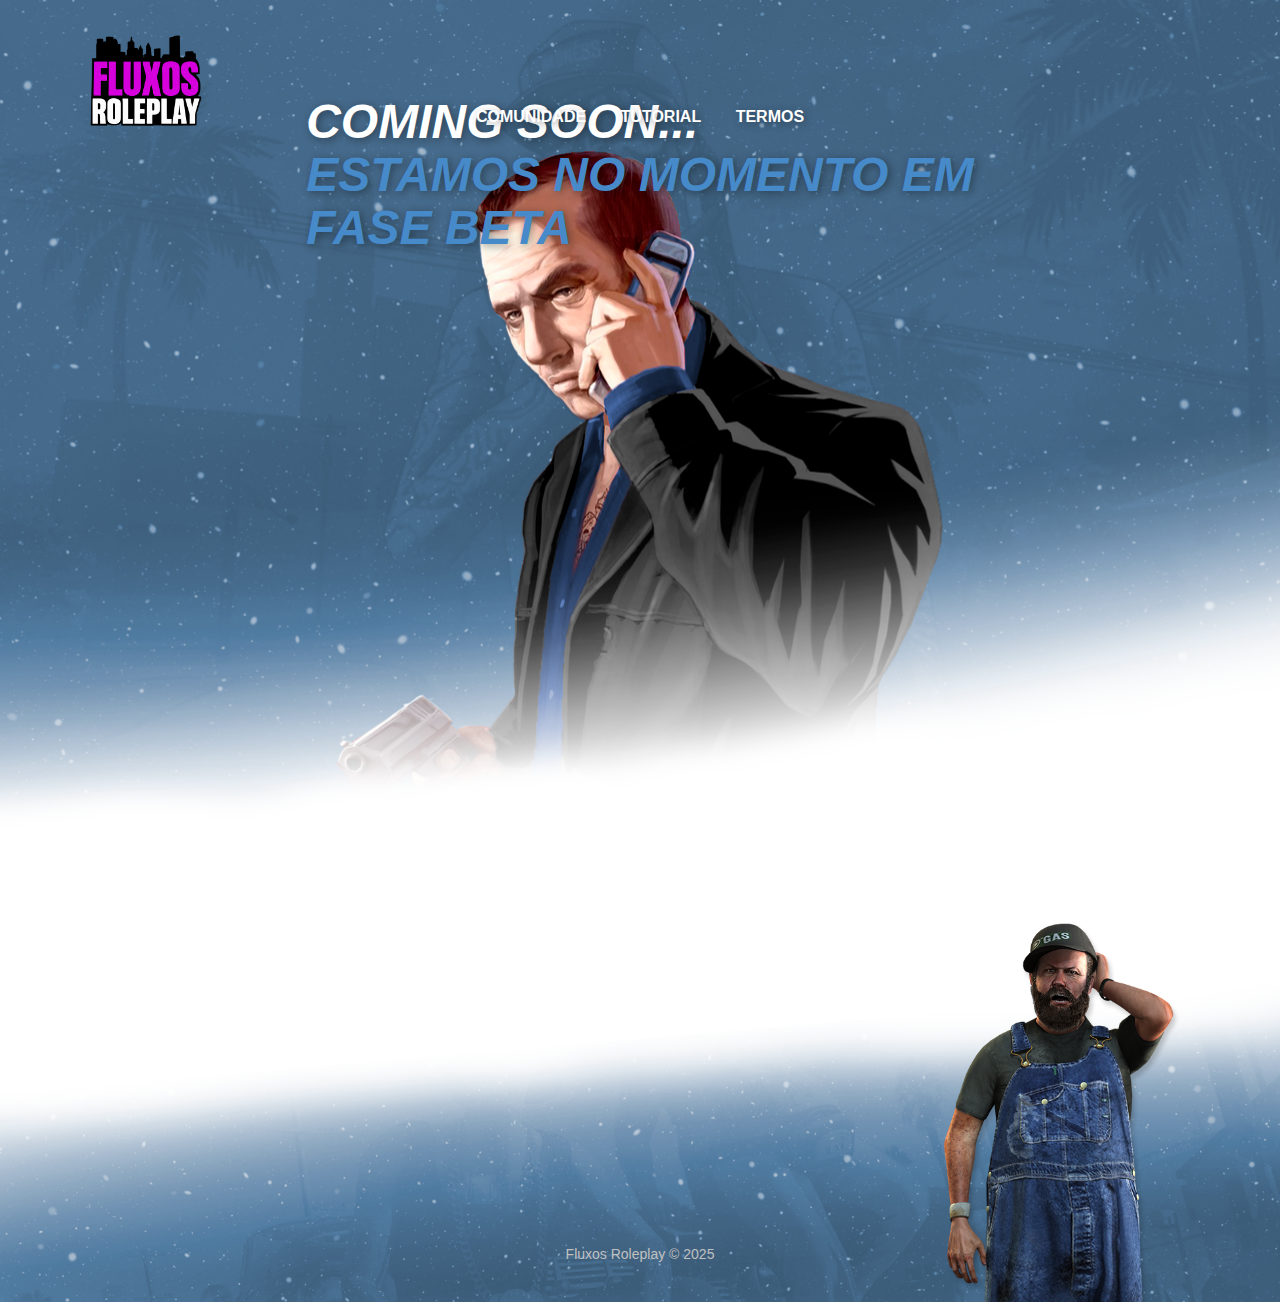
<file: tutorial.html>
﻿<!DOCTYPE html>
<html style="font-size: 16px;" lang="pt">
  <head>
    <meta name="viewport" content="width=device-width, initial-scale=1.0">
    <meta charset="utf-8">
    <meta name="keywords" content="">
    <meta name="description" content="">
    <meta name="page_type" content="np-template-header-footer-from-plugin">
    <title>Coming Soon</title>
    <link rel="stylesheet" href="nicepage.css" media="screen">
    <link rel="stylesheet" href="tutorial.css" media="screen">
    <script class="u-script" type="text/javascript" src="jquery.js" defer=""></script>
    <script class="u-script" type="text/javascript" src="nicepage.js" defer=""></script>
    <meta name="generator" content="RolePlay, Qx, FiveM">
    <link rel="icon" href="images/favicon.png">
    <link id="u-theme-google-font" rel="stylesheet" href="css?family=Roboto:100,100i,300,300i,400,400i,500,500i,700,700i,900,900i|Open+Sans:300,300i,400,400i,600,600i,700,700i,800,800i">
    <link id="u-page-google-font" rel="stylesheet" href="css-1?family=Roboto+Condensed:300,300i,400,400i,700,700i">
    
    <script type="application/ld+json">{
		"@context": "http://schema.org",
		"@type": "Organization",
		"name": "Site11",
		"logo": "images/logo33.png"
    }</script>
    <meta name="theme-color" content="#478ac9">
    <meta property="og:title" content="Coming Soon">
    <meta property="og:description" content="">
    <meta property="og:type" content="website">
  </head>
  <body class="u-body u-overlap">
    <header class="u-clearfix u-header u-header" id="sec-26df">
      <div class="u-clearfix u-sheet u-sheet-1">
        <a href="index.html" data-page-id="67859204" class="u-hover-feature u-image u-logo u-image-1" data-image-width="149" data-image-height="66" title="Startseite">
          <img src="images/logo33.png" class="u-logo-image u-logo-image-1">
        </a>
        <nav class="u-menu u-menu-dropdown u-offcanvas u-menu-1">
          <div class="menu-collapse" style="font-size: 1rem; letter-spacing: 0px; font-weight: 700; text-transform: uppercase;">
            <a class="u-button-style u-custom-active-border-color u-custom-active-color u-custom-border u-custom-border-color u-custom-borders u-custom-hover-border-color u-custom-hover-color u-custom-left-right-menu-spacing u-custom-padding-bottom u-custom-text-active-color u-custom-text-color u-custom-text-hover-color u-custom-text-shadow u-custom-top-bottom-menu-spacing u-nav-link u-text-active-palette-1-base u-text-hover-palette-2-base" href="#">
              <svg viewbox="0 0 24 24"><use xmlns:xlink="http://www.w3.org/1999/xlink" xlink:href="#menu-hamburger"></use></svg>
              <svg version="1.1" xmlns="http://www.w3.org/2000/svg" xmlns:xlink="http://www.w3.org/1999/xlink"><defs><symbol id="menu-hamburger" viewbox="0 0 16 16" style="width: 16px; height: 16px;"><rect y="1" width="16" height="2"></rect><rect y="7" width="16" height="2"></rect><rect y="13" width="16" height="2"></rect>
</symbol>
</defs></svg>
            </a>
          </div>
          <div class="u-custom-menu u-nav-container">
            <ul class="u-nav u-spacing-30 u-unstyled u-nav-1">
              <li class="u-nav-item"><a class="u-border-2 u-border-active-white u-border-hover-grey-25 u-border-no-left u-border-no-right u-border-no-top u-button-style u-nav-link u-text-active-white u-text-hover-grey-25 u-text-white" href="index.html" style="padding: 10px 0px; text-shadow: 2px 2px 8px rgba(0,0,0,0.4);">Comunidade</a>
              </li>
              <li class="u-nav-item"><a class="u-border-2 u-border-active-white u-border-hover-grey-25 u-border-no-left u-border-no-right u-border-no-top u-button-style u-nav-link u-text-active-white u-text-hover-grey-25 u-text-white" href="embreve.html" style="padding: 10px 0px; text-shadow: 2px 2px 8px rgba(0,0,0,0.4);">Tutorial</a>
              </li>
              <li class="u-nav-item"><a class="u-border-2 u-border-active-white u-border-hover-grey-25 u-border-no-left u-border-no-right u-border-no-top u-button-style u-nav-link u-text-active-white u-text-hover-grey-25 u-text-white" href="embreve.html" style="padding: 10px 0px; text-shadow: 2px 2px 8px rgba(0,0,0,0.4);">Termos</a>
              </li>
            </ul>
          </div>
          <div class="u-custom-menu u-nav-container-collapse">
            <div class="u-black u-container-style u-inner-container-layout u-opacity u-opacity-95 u-sidenav">
              <div class="u-inner-container-layout u-sidenav-overflow">
                <div class="u-menu-close"></div>
                <ul class="u-align-center u-nav u-popupmenu-items u-unstyled u-nav-2">
                  <li class="u-nav-item"><a class="u-button-style u-nav-link" href="index.html" style="padding: 10px 0px; text-shadow: 2px 2px 8px rgba(0,0,0,0.4);">Comunidade</a>
                  </li>
                  <li class="u-nav-item"><a class="u-button-style u-nav-link" href="embreve.html" style="padding: 10px 0px; text-shadow: 2px 2px 8px rgba(0,0,0,0.4);">Tutorial</a>
                  </li>
                  <li class="u-nav-item"><a class="u-button-style u-nav-link" href="embreve.html" style="padding: 10px 0px; text-shadow: 2px 2px 8px rgba(0,0,0,0.4);">Termos</a>
                  </li>
                </ul>
              </div>
            </div>
            <div class="u-black u-menu-overlay u-opacity u-opacity-70"></div>
          </div>
        </nav>
      </div>
    </header>
    
    <section class="u-clearfix u-image u-section-1" id="sec-3885" data-image-width="1600" data-image-height="899">
      <div class="u-clearfix u-sheet u-sheet-1">
        <div class="u-container-style u-group u-shape-rectangle u-group-1">
          <div class="u-container-layout u-valign-top u-container-layout-1">
            <h1 class="u-text u-text-default u-text-1">
              <span class="u-text-body-alt-color">COMING SOON...</span><br>
              <span class="u-text-custom-color-2">ESTAMOS NO MOMENTO EM<br>FASE BETA</span>
            </h1>
          </div>
        </div>
      </div>
    </section>
    
    <footer class="u-align-center u-clearfix u-footer u-image u-footer" id="sec-f3c1" data-image-width="1600" data-image-height="899">
      <div class="u-clearfix u-sheet u-sheet-1">
        <div class="u-clearfix u-expanded-width u-layout-wrap u-layout-wrap-1">
          <div class="u-layout">
            <div class="u-layout-row">
              <div class="u-container-style u-layout-cell u-size-20 u-layout-cell-1">
                <div class="u-container-layout u-container-layout-1">
                  <h4 class="u-custom-font u-font-roboto-condensed u-hover-feature u-text u-text-grey-30 u-text-1" data-animation-name="flipIn" data-animation-duration="1000" data-animation-direction="X">
                    <span class="u-text-custom-color-2">Fluxos Roleplay</span> é uma comunidade brasileira de roleplay fundada em 2024.
                  </h4>
                  <img class="u-hover-feature u-image u-image-contain u-image-default u-preserve-proportions u-image-1" src="images/logo33.png" alt="" data-image-width="150" data-image-height="66" data-animation-name="flipIn" data-animation-duration="1000" data-animation-direction="X">
                </div>
              </div>
              <div class="u-container-style u-layout-cell u-size-20 u-layout-cell-2">
                <div class="u-container-layout u-container-layout-2">
                  <h6 class="u-custom-font u-font-roboto-condensed u-text u-text-default u-text-grey-25 u-text-2">Fluxos Roleplay © 2025</h6>
                </div>
              </div>
              <div class="u-container-style u-layout-cell u-size-20 u-layout-cell-3">
                <div class="u-container-layout u-valign-bottom u-container-layout-3">
                  <img class="u-image u-image-default u-image-2" src="images/pngkey.com-gta-5-online-logo-1899415.png" alt="" data-image-width="363" data-image-height="578">
                </div>
              </div>
            </div>
          </div>
        </div>
      </div>
    </footer>
  </body>
</html>
</file>
